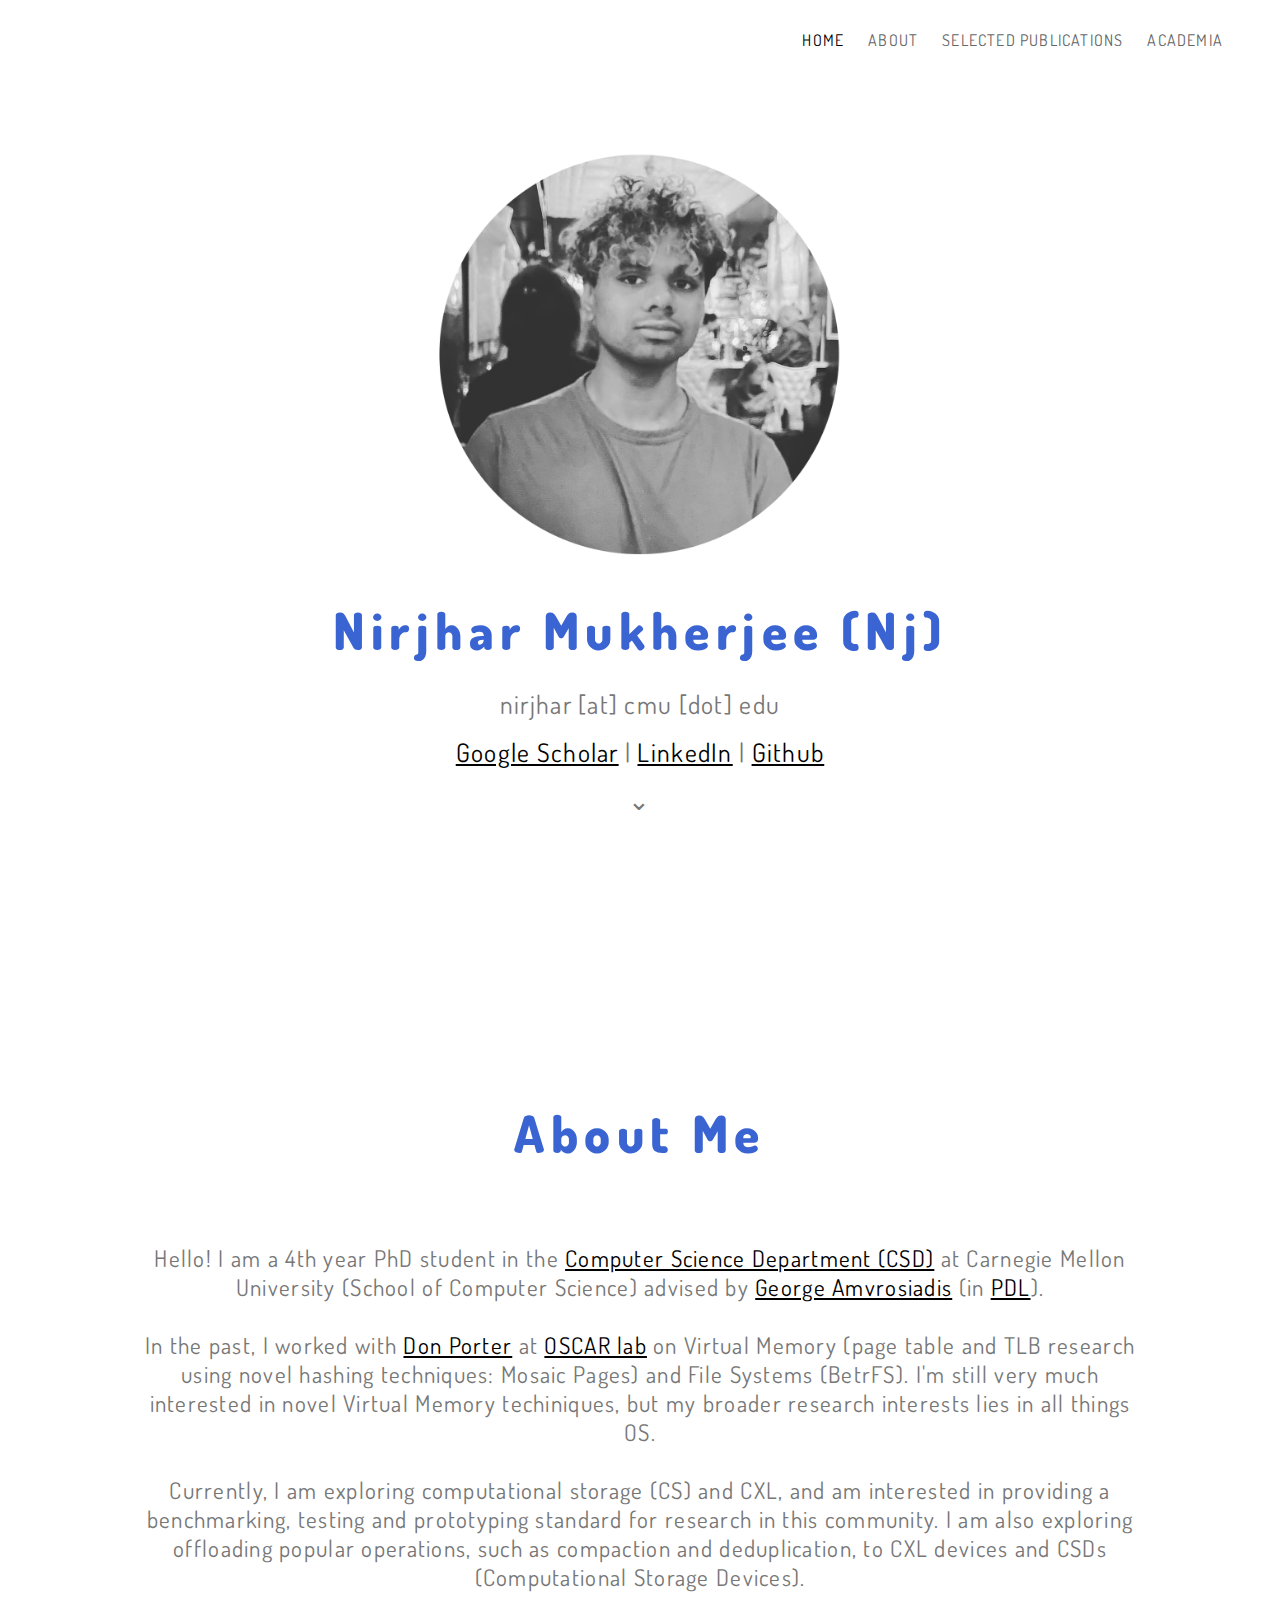
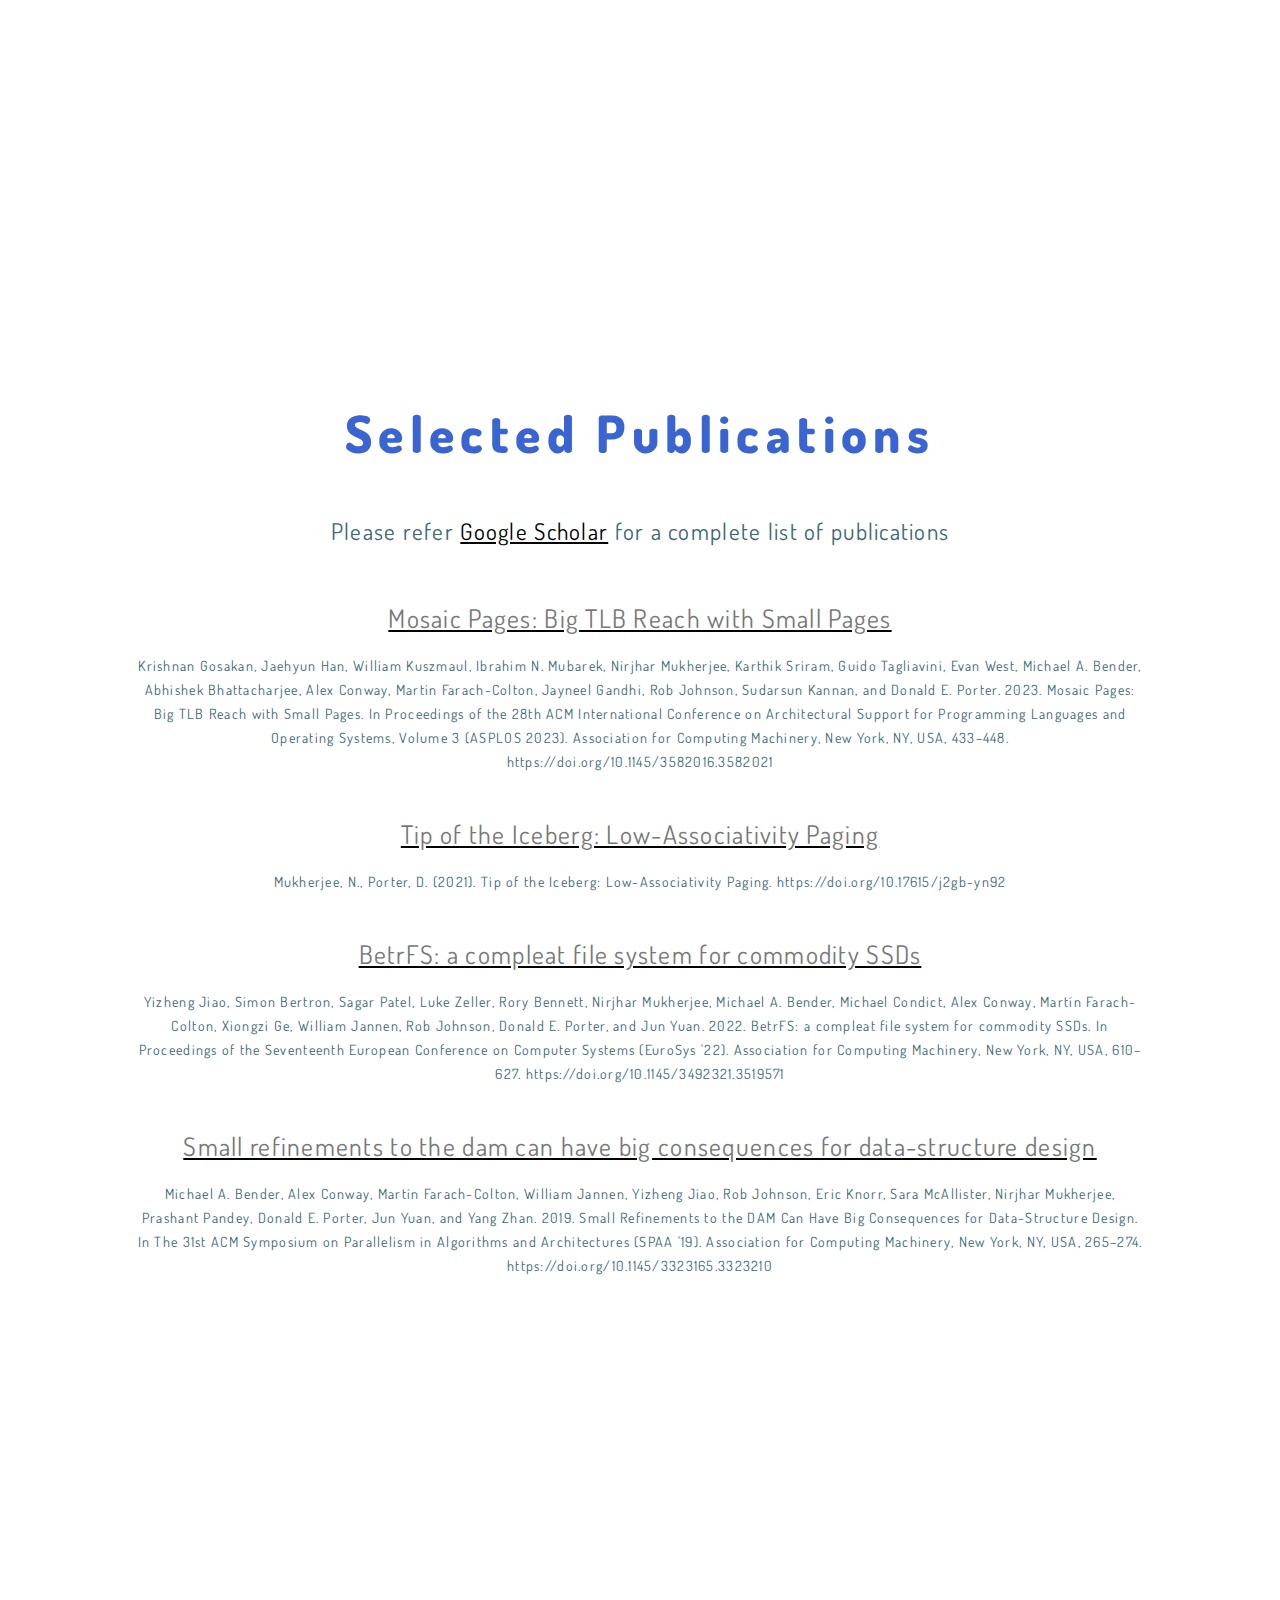
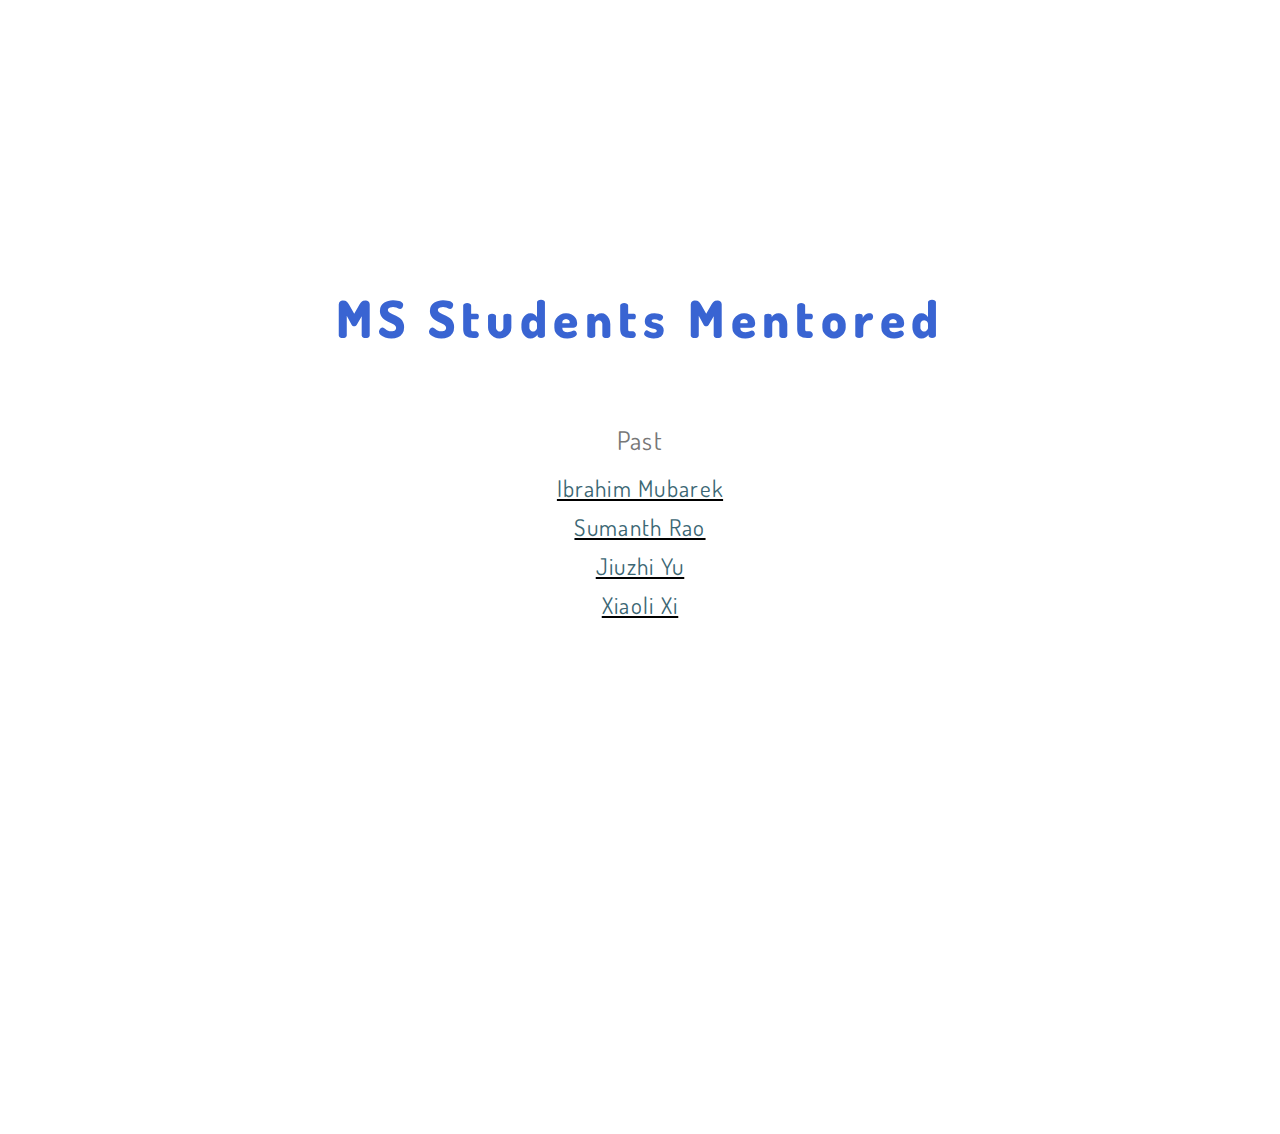
<file: index.html>
<!doctype html>
<html class="no-js" lang="en">
    <head>
        <meta charset="utf-8" />
        <meta name="description" content="" />
        <meta name="viewport" content="width=device-width, initial-scale=1" />
        <title>Nj (Nirjhar Mukherjee)</title>

        <!-- favicon.ico in the root directory -->
        <link
            rel="icon"
            href="resources/images/logo/logo-left-menu-black.png"
        />

        <!-- vendor css -->
        <link rel="stylesheet" href="resources/css/vendor.css" />
        <!-- main css -->
        <link rel="stylesheet" href="resources/css/main.css" />
        <link rel="stylesheet" href="resources/css/home-style.css" />
    </head>

    <body class="classic-menu home-gallery">
        <!-- Static navbar -->
        <nav class="navbar">
            <!-- navbar-default -->
            <div class="">
                <!-- container-fluid -->
                <div class="navbar-header">
                    <button
                        type="button"
                        class="navbar-toggle collapsed"
                        data-toggle="collapse"
                        data-target="#navbar"
                        aria-expanded="false"
                        aria-controls="navbar"
                    >
                        <span class="sr-only">Toggle navigation</span>
                        <span class="icon-bar"></span>
                        <span class="icon-bar"></span>
                        <span class="icon-bar"></span>
                    </button>
                    <!-- <p class="logo"><a class="navbar-brand open-home" href="#">Project name</a></p> -->
                </div>
                <div id="navbar" class="navbar-collapse collapse">
                    <ul class="nav navbar-nav navbar-right">
                        <li class="active"><a href="#home">Home</a></li>
                        <li><a href="#about">About</a></li>
                        <li>
                            <a href="#publications">Selected Publications</a>
                        </li>
                        <li><a href="#academia">Academia</a></li>
                    </ul>
                    <!--
          <ul class="social-links">
              <li><a href="#"><i class="fa fa-facebook"></i></a></li>
              <li><a href="#"><i class="fa fa-twitter"></i></a></li>
              <li><a href="#"><i class="fa fa-instagram"></i></a></li>
              <li><a href="#"><i class="fa fa-dribbble"></i></a></li>
              <li><a href="#"><i class="fa fa-linkedin"></i></a></li>
          </ul>
        -->
                </div>
                <!--/.nav-collapse -->
            </div>
            <!--/.container-fluid -->
        </nav>

        <div class="container" id="home" style="scroll-snap-align: start">
            <div class="image">
                <img src="resources/images/me2.png" class="center" />
            </div>
            <h1>Nirjhar Mukherjee (Nj)</h1>
            <h2>nirjhar [at] cmu [dot] edu</h2>
            <br />
            <h2>
                <a
                    href="https://scholar.google.com/citations?user=Gu8IDhQAAAAJ&hl=en"
                    >Google Scholar</a
                >
                |
                <a href="https://www.linkedin.com/in/nirjharmukherjee/"
                    >LinkedIn</a
                >
                | <a href="https://github.com/nirjharm">Github</a>
            </h2>
            <br />
            <h2>⌄</h2>
            <br /><br />
        </div>
        <div class="container">
            <div
                id="about"
                style="
                    height: 100vh;
                    padding-top: 15vh;
                    scroll-snap-align: start;
                "
            >
                <h1>About Me</h1>
                <br /><br />
                <h3 style="line-height: normal; color: rgb(119, 119, 119)">
                    Hello! I am a 4th year PhD student in the
                    <a href="https://csd.cmu.edu/"
                        >Computer Science Department (CSD)</a
                    >
                    at Carnegie Mellon University (School of Computer Science)
                    advised by
                    <a href="http://users.ece.cmu.edu/~gamvrosi/"
                        >George Amvrosiadis</a
                    >
                    (in <a href="https://www.pdl.cmu.edu/index.shtml">PDL</a>).
                    <br /><br />

                    In the past, I worked with
                    <a href="https://www.cs.unc.edu/~porter/">Don Porter</a> at
                    <a href="https://oscarlab.github.io/">OSCAR lab</a> on
                    Virtual Memory (page table and TLB research using novel
                    hashing techniques: <i>Mosaic Pages</i>) and File Systems
                    (BetrFS). I'm still very much interested in novel Virtual
                    Memory techiniques, but my broader research interests lies
                    in all things OS.<br /><br />

                    Currently, I am exploring computational storage
                    (CS) and CXL, and am interested in providing a benchmarking, testing
                    and prototyping standard for research in this community. I am also
                    exploring offloading popular operations, such
                    as compaction and deduplication, to CXL devices and CSDs (Computational Storage
                    Devices).
                </h3>
            </div>
            <div
                id="publications"
                style="
                    height: 165vh;
                    padding-top: 15vh;
                    scroll-snap-align: start;
                "
            >
                <h1>Selected Publications</h1>
                <br />
                <h3>
                    Please refer
                    <a
                        href="https://scholar.google.com/citations?user=Gu8IDhQAAAAJ&hl=en"
                        >Google Scholar</a
                    >
                    for a complete list of publications
                </h3>
                <br /><br />
                <a
                    href="https://scholar.google.com/citations?view_op=view_citation&hl=en&user=Gu8IDhQAAAAJ&sortby=pubdate&citation_for_view=Gu8IDhQAAAAJ:W7OEmFMy1HYC"
                >
                    <h2>Mosaic Pages: Big TLB Reach with Small Pages</h2>
                    <br />
                </a>
                <h4>
                    Krishnan Gosakan, Jaehyun Han, William Kuszmaul, Ibrahim N.
                    Mubarek, Nirjhar Mukherjee, Karthik Sriram, Guido
                    Tagliavini, Evan West, Michael A. Bender, Abhishek
                    Bhattacharjee, Alex Conway, Martin Farach-Colton, Jayneel
                    Gandhi, Rob Johnson, Sudarsun Kannan, and Donald E. Porter.
                    2023. Mosaic Pages: Big TLB Reach with Small Pages. In
                    Proceedings of the 28th ACM International Conference on
                    Architectural Support for Programming Languages and
                    Operating Systems, Volume 3 (ASPLOS 2023). Association for
                    Computing Machinery, New York, NY, USA, 433–448.
                    https://doi.org/10.1145/3582016.3582021
                </h4>
                <br /><br />
                <a
                    href="https://scholar.google.com/citations?view_op=view_citation&hl=en&user=Gu8IDhQAAAAJ&sortby=pubdate&citation_for_view=Gu8IDhQAAAAJ:zYLM7Y9cAGgC"
                >
                    <h2>Tip of the Iceberg: Low-Associativity Paging</h2>
                    <br />
                </a>
                <h4>
                    Mukherjee, N., Porter, D. (2021). Tip of the Iceberg:
                    Low-Associativity Paging. https://doi.org/10.17615/j2gb-yn92
                </h4>
                <br /><br />
                <a
                    href="https://scholar.google.com/citations?view_op=view_citation&hl=en&user=Gu8IDhQAAAAJ&sortby=pubdate&citation_for_view=Gu8IDhQAAAAJ:Y0pCki6q_DkC"
                >
                    <h2>BetrFS: a compleat file system for commodity SSDs</h2>
                    <br />
                </a>
                <h4>
                    Yizheng Jiao, Simon Bertron, Sagar Patel, Luke Zeller, Rory
                    Bennett, Nirjhar Mukherjee, Michael A. Bender, Michael
                    Condict, Alex Conway, Martín Farach-Colton, Xiongzi Ge,
                    William Jannen, Rob Johnson, Donald E. Porter, and Jun Yuan.
                    2022. BetrFS: a compleat file system for commodity SSDs. In
                    Proceedings of the Seventeenth European Conference on
                    Computer Systems (EuroSys '22). Association for Computing
                    Machinery, New York, NY, USA, 610–627.
                    https://doi.org/10.1145/3492321.3519571
                </h4>
                <br /><br />
                <a
                    href="https://scholar.google.com/citations?view_op=view_citation&hl=en&user=Gu8IDhQAAAAJ&sortby=pubdate&citation_for_view=Gu8IDhQAAAAJ:u5HHmVD_uO8C"
                >
                    <h2>
                        Small refinements to the dam can have big consequences
                        for data-structure design
                    </h2>
                    <br />
                </a>
                <h4>
                    Michael A. Bender, Alex Conway, Martín Farach-Colton,
                    William Jannen, Yizheng Jiao, Rob Johnson, Eric Knorr, Sara
                    McAllister, Nirjhar Mukherjee, Prashant Pandey, Donald E.
                    Porter, Jun Yuan, and Yang Zhan. 2019. Small Refinements to
                    the DAM Can Have Big Consequences for Data-Structure Design.
                    In The 31st ACM Symposium on Parallelism in Algorithms and
                    Architectures (SPAA '19). Association for Computing
                    Machinery, New York, NY, USA, 265–274.
                    https://doi.org/10.1145/3323165.3323210
                </h4>
                <br /><br />
            </div>
            <div
                id="academia"
                style="
                    height: 100vh;
                    padding-top: 15vh;
                    scroll-snap-align: start;
                "
            >
                <h1>MS Students Mentored</h1>
                <br /><br />
                <!--<h2>Current Hoomans</h2>
      <br>
      <a href="">
        <h3>title</h3>
      </a>
      <br> -->
                <h2>Past</h2>
                <br />
                <a
                    href="https://www.linkedin.com/in/ibrahim-mubarek-87a88523b/"
                >
                    <h3>Ibrahim Mubarek</h3>
                </a>
                <a href="https://www.linkedin.com/in/sumanthraos/">
                    <h3>Sumanth Rao</h3>
                </a>
                <a href="https://www.linkedin.com/in/jiuzhi-yu/">
                    <h3>Jiuzhi Yu</h3>
                </a>
                <a href="https://www.linkedin.com/in/xiaoli-xi-201b3a193/">
                    <h3>Xiaoli Xi</h3>
                </a>

                <br />
            </div>
        </div>

        <!-- jQuery -->
        <script src="../resources/js/vendor/jquery.3.1.1.min.js"></script>

        <!-- Modernizr -->
        <script src="../resources/js/vendor/modernizr.js"></script>

        <!-- RS5.3.0.2 Core JS Files -->
        <script src="../resources/revolution/js/jquery.themepunch.tools.min.js?rev=5.0"></script>
        <script src="../resources/revolution/js/jquery.themepunch.revolution.min.js?rev=5.0"></script>
        <!-- RS5.3.0.2 Extensions Files -->
        <script src="../resources/revolution/js/extensions/revolution.extensions.all.js"></script>

        <!-- Vendor js -->
        <script src="../resources/js/vendor/vendor.js"></script>

        <!-- Main js -->
        <script src="../resources/js/custom.js"></script>
    </body>
</html>
</file>
<file: resources/css/main.css>
/*-----------------------------------------------------------------
[Legal Notice]
Copyright (c) LifeInSYS
Website Template by LifeInSYS
http://lifeinsys.com
-------------------------------------------------------------------*/

/*------------------------------------------------------------------
[Table of contents]
01. Helpers & Plugins
02. Reset & core
03. Grid system
04. Header
05. Footer
06. Navigation
07. Components
07.01 Loader
07.02 Main Slider
07.03 Layer page
07.04 Albums carousel
07.05 Contact
07.06 Social links
07.07 Gallery grid
07.08 Overlay menu full
07.09 Post share
07.10 Player video
07.11 Slider text
07.12 Newsletter form
07.13 Contdown
07.14 Image author
07.15 About
08. Pages
09. Variations
10. Demos
-------------------------------------------------------------------*/

/*--------- Helpers & Plugins --------- */
@import 'https://fonts.googleapis.com/css?family=Dosis:200,400,500|Raleway';

@media (max-width: 570px) {
    .hidden-xs-down {
        display: none;
    }
}

.text-center {
    text-align: center;
}

.text-right {
    text-align: right;
}

/* Provides vertical center */
.vcenter {
    width: 100%;
    position: absolute;
    top: 50%;
    transform: translateY(-50%);
    -webkit-transform: translateY(-50%);
}

/* Provides center alignment */
.text-center {
    text-align: center;
}

/* Fix scrolling */
.is-scroll-disabled {
    overflow: hidden;
}

.invertcolor {
    background-color: #000000;
}

.invertcolor,
.invertcolor a {
    color: #ffffff;
}

.color-bg-alternative {
    background-color: #FFF199;
}

.col2 {
    -webkit-column-count: 2;
    /* Chrome, Safari, Opera */
    -moz-column-count: 2;
    /* Firefox */
    column-count: 2;
    text-align: left;
}

.fa.invert {
    color: #ffffff;
}

.uranus .tp-bullet.selected,
.uranus .tp-bullet:hover,
.uranus .tp-bullet-inner,
.uranus .tp-bullet {
    border-radius: 0;
}

/*--------- Reset & core ----------*/
html,
body,
div,
span,
applet,
object,
iframe,
h1,
h2,
h3,
h4,
h5,
h6,
p,
blockquote,
pre,
a,
abbr,
acronym,
address,
big,
cite,
code,
del,
dfn,
em,
img,
ins,
kbd,
q,
s,
samp,
small,
strike,
strong,
sub,
sup,
tt,
var,
b,
u,
i,
center,
dl,
dt,
dd,
ol,
ul,
li,
fieldset,
form,
label,
legend,
table,
caption,
tbody,
tfoot,
thead,
tr,
th,
td,
article,
aside,
canvas,
details,
embed,
figure,
figcaption,
footer,
header,
hgroup,
menu,
nav,
output,
ruby,
section,
summary,
time,
mark,
audio,
video {
    margin: 0;
    padding: 0;
    border: 0;
    font-size: 100%;
    font: inherit;
    vertical-align: baseline;
    outline: none;
}

article,
aside,
details,
figcaption,
figure,
footer,
header,
hgroup,
menu,
nav,
section {
    display: block;
}

body {
    line-height: 1;
}

ol,
ul {
    list-style: none;
}

blockquote,
q {
    quotes: none;
}

blockquote:before,
blockquote:after {
    content: '';
    content: none;
}

q:before,
q:after {
    content: '';
    content: none;
}

table {
    border-collapse: collapse;
    border-spacing: 0;
}

.navbar {
    border: none;
    background: #ffffff;
    border-radius: 0;
    margin: 0;
}

.subtitle {
    font-size: 19px;
    color: #999;
}

p.small {
    color: #999;
    font-size: 13px;
    line-height: 19px;
}

@media (min-width: 768px) {
    p.small {
        margin: 0 100px 12px;
    }
}

@media (min-width: 1600px) {
    p.small {
        margin: 0 200px 25px;
        font-size: 18px;
        line-height: 23px;
    }
}

h3.small {
    font-size: 36px;
}

h3.arrow-about {
    margin-top: 50px;
}

@media (min-width: 1600px) {
    h3.arrow-about {
        margin-top: 120px;
        margin-bottom: 80px;
        position: relative;
    }

    h3.arrow-about:before {
        content: "";
        width: 7px;
        height: 35px;
        position: absolute;
        left: 50%;
        margin-left: -4px;
        top: -75px;
    }
}

@media (min-width: 2200px) {
    h3.arrow-about {
        margin-top: 190px;
    }
}

input,
button,
select,
textarea {
    font-family: inherit;
    font-size: inherit;
    line-height: inherit;
}

html {
    font-family: 'Dosis', sans-serif;
    font-size: 18px;
    line-height: 24px;
}

body {
    font-family: 'Dosis', sans-serif;
    font-size: 18px;
    line-height: 24px;
    background-color: #ffffff;
}

body.dark {
    background-color: rgb(11, 49, 62);
}

body {
    scrollbar-face-color: #ffffff;
    scrollbar-track-color: #000000;
}

input:focus,
button:focus {
    outline: none;
}

img {
    max-width: 100%;
    height: auto;
}

button {
    cursor: pointer;
    border: none;
    background-color: transparent;
}

strong {
    font-weight: 700;
}

input,
textarea {
    background-color: transparent;
    border: none;
    border-bottom: 1px solid rgba(0, 0, 0, 0.2);
    font-size: 15px;
    width: 100%;
    height: 45px;
    outline: none;
}

textarea {
    height: 75px;
}

.button,
input[type=submit] {
    border: 1px solid #000000;
    border-radius: 0;
    text-transform: uppercase;
    letter-spacing: 3px;
    height: 40px;
    width: auto;
    padding: 0 50px;
    float: left;
    margin-top: 40px;
    margin-bottom: 20px;
    -webkit-transition: all 0.25s cubic-bezier(0.77, 0, 0.175, 1);
    transition: all 0.25s cubic-bezier(0.77, 0, 0.175, 1);
    text-decoration: none;
    font-size: 14px;
}

.button:hover,
input[type=submit]:hover {
    background-color: #000000;
    color: #ffffff;
}

@media (min-width: 1600px) {

    .button,
    input[type=submit] {
        margin-left: 15px;
    }
}

a.button {
    padding-top: 7px;
    margin: 0;
}

p {
    font-family: 'Raleway', sans-serif;
    letter-spacing: 0.5px;
    font-weight: 400;
    color: #303030;
}

.dark p {
    color: #999;
}

p i {
    font-style: italic;
}

p b,
p strong {
    font-weight: 700;
}

h3 {
    font-size: 40px;
    font-weight: 100;
    margin-bottom: 15px;
    text-align: center;
}

a,
a:hover,
a:focus {
    color: #000000;
    text-decoration: underline;
}

/*--------------- Grid system ----------------*/
/* Bootstrap No-Gutter Grid */
.row-no-gutter {
    margin-right: 0;
    margin-left: 0;
}

.row-no-gutter [class^="col-"],
.row-no-gutter [class*=" col-"] {
    padding-right: 0;
    padding-left: 0;
}

.container-full {
    padding-left: 0px;
    padding-right: 0px;
    width: 100%;
}

.section {
    overflow: auto;
    position: relative;
    height: 100%;
}

.container-fluid,
.container {

    height: 100%;
}

@media (min-width: 768px) {

    .container-fluid,
    .container {
        width: 80%;
    }
}

@media (min-width: 1200px) {

    .container-fluid,
    .container {
        width: 80%;
    }
}

.container-fluid.container-full,
.container.container-full {
    width: 100%;
}

@media (min-width: 768px) {

    .container-fluid.container-full,
    .container.container-full {
        padding-left: 55px;

    }
}

@media (min-width: 1600px) {

    .container-fluid.container-full,
    .container.container-full {
        padding-left: 85px;
    }
}

.classic-menu .container-fluid.container-full,
.classic-menu .container.container-full {
    padding-left: 0;
}

.row,
div[class*="col-"],
.content-section {
    height: 100%;
}

.content-section {
    position: relative;
}

.container .form-container {
    padding: 0 50px;
}

@media (min-width: 1600px) {
    .container {
        width: 1500px;
    }

    .container .form-container {
        padding: 0 80px;
    }
}

@media (min-width: 1700px) {
    .container {
        width: 1700px;
    }

    .container .form-container {
        padding: 100px 120px 0;
    }
}

/*------------ Header ----------*/
header {
    position: absolute;
    z-index: 1;
    top: 25px;
    left: 30px;
    display: none;
}

@media (min-width: 768px) {
    header {
        display: block;
    }
}

.left-menu header {
    left: 100px;
}

@media (min-width: 1600px) {
    .left-menu header {
        top: 50px;
        left: 150px;
    }
}

@media (min-width: 768px) {
    .home-gallery header {
        left: calc(15px + 55px);
    }
}

@media (min-width: 1600px) {
    .home-gallery header {
        left: calc(15px + 85px);
    }
}

.logo-left-menu {
    display: block;
    border: 0;
    text-indent: -999em;
    overflow: hidden;
    text-align: center;
    margin: 0 auto;
    direction: ltr;
    width: 100%;
    height: 70px;
    margin-top: 15px;
    background-color: transparent;
    background-repeat: no-repeat;
    background-position: center center;
    background-image: url(../images/logo/logo-left-menu-black.png);
    background-size: contain;
}

.dark .logo-left-menu {
    /*background-image: url(../images/logo/logo-left-menu-white.png);*/
}

.logo a {
    display: block;
    border: 0;
    text-indent: -999em;
    overflow: hidden;
    text-align: left;
    direction: ltr;
    width: 120px;
    height: 41px;
    background-color: transparent;
    background-repeat: no-repeat;
    background-position: center center;
    background-image: url("../images/logo/logo-white.png");
    background-size: contain;
    cursor: default;
}

@media (min-width: 1600px) {
    .logo a {
        width: 184px;
        height: 66px;
    }
}

.home-gallery .logo a,
.classic-menu .logo a {
    background-image: url('../images/logo/logo-black.png');
}

.logo {
    display: none;
}

@media (max-width: 1366px) {
    .logo-left-menu {
        height: 40px;
    }
}

@media (max-width: 767px) {
    .logo {
        display: block;
    }

    .logo-left-menu {
        display: none;
    }

}

/*------------ Footer --------------*/
/*----------- Navigation -----------*/
.left-menu .navbar {
    position: absolute;
    width: 100%;
    z-index: 2;
}

.left-menu .navbar .navbar-toggle .icon-bar {
    background-color: #000000;
}

.left-menu .navbar .navbar-brand {
    display: block;
    border: 0;
    text-indent: -999em;
    overflow: hidden;
    text-align: left;
    direction: ltr;
    width: 100px;
    height: 36px;
    background-color: transparent;
    background-repeat: no-repeat;
    background-position: center center;
    background-image: url("../images/logo/logo-black.png");
    background-size: contain;
    position: absolute;
    top: 6px;
    left: 6px;
}

#navbar .social-links {
    display: none !important;
}

@media (max-width: 1440px) {
    .logo-left-menu {
        width: 80%;
    }

    .left-menu .navbar .social-links {
        right: 5px !important;
    }
}

@media (max-width: 1366px) {
    .logo-left-menu {
        width: 100%;
    }
}

@media (max-width: 767px) {
    #navbar .social-links {
        display: block !important;
    }

    .navbar-header .social-links {
        display: none;
    }

    .navbar-nav {
        border-bottom: 1px solid rgba(128, 128, 128, 0.25);
        padding-bottom: 5px;
    }

    .social-links {
        margin: 10px 0;
    }
}

@media (min-width: 767px) {

    .left-menu .navbar {
        position: fixed;
        width: 55px;
        height: 100%;
        background: #ffffff;
    }

    .left-menu .navbar .navbar-header {
        position: fixed;
        background-color: #ffffff;
        -webkit-transition: background-color 0.5s;
        transition: background-color 0.5s;
        border-right: 1px solid rgba(128, 128, 128, 0.25);
        top: 0;
        left: 0;
        height: 100%;
        width: 55px;
        z-index: 2000;
        cursor: pointer;
    }

    .left-menu .navbar .navbar-header .navbar-brand {
        position: absolute;
        top: 0;
        left: 90px;
        width: 385px;
        display: none;
    }

    .left-menu .navbar .navbar-toggle {
        display: block;
        padding: 9px 15px;
        margin: 0 auto;
        width: 100%;
        position: absolute;
        top: 50%;
        transform: translateY(-50%);
        -webkit-transform: translateY(-50%);
    }

    .left-menu .navbar .navbar-toggle .icon-bar {
        -webkit-transition: background-color 0.5s;
        transition: background-color 0.5s;
        background-color: #000000;
        margin-left: auto;
        margin-right: auto;
    }

    .left-menu .navbar #navbar {
        position: fixed;
        top: 0;
        left: 0;
        width: 480px;
        background: #fff;
        height: 100% !important;
        padding-left: 100px;
        overflow: hidden;
        -webkit-transition: all 0.5s;
        transition: all 0.5s;
        -webkit-transform: matrix(1, 0, 0, 1, -480, 0);
        transform: matrix(1, 0, 0, 1, -480, 0);
        z-index: 1;
    }

    .dark.left-menu .navbar #navbar {
        background: rgb(0, 0, 0);
    }

    .left-menu .navbar #navbar .navbar-nav {
        float: none !important;
        width: 100%;
        position: absolute;
        top: 50%;
        transform: translateY(-50%);
        -webkit-transform: translateY(-50%);
        width: calc(100% - 100px);
    }

    .left-menu .navbar #navbar .navbar-nav>li {
        float: none;
    }

    .left-menu .navbar #navbar .navbar-nav>li a {
        opacity: 0;
        -webkit-transform: translateY(-10px);
        transform: translateY(-10px);
        text-decoration: none;
    }

    .left-menu .navbar #navbar .navbar-nav,
    .left-menu .navbar #navbar .navbar-nav a {
        color: #1b1b1b;
        font-size: 40px;
        font-weight: 400;
        text-transform: uppercase;
        line-height: 60px;
    }

    .dark.left-menu .navbar #navbar .navbar-nav,
    .dark.left-menu .navbar #navbar .navbar-nav a {
        color: #fff;
    }

    .left-menu .navbar #navbar .navbar-nav:hover,
    .left-menu .navbar #navbar .navbar-nav a:hover,
    .left-menu .navbar #navbar .navbar-nav:focus,
    .left-menu .navbar #navbar .navbar-nav a:focus {
        background-color: transparent;
        color: rgba(27, 27, 27, 0.3)
    }

    .dark.left-menu .navbar #navbar .navbar-nav:hover,
    .dark.left-menu .navbar #navbar .navbar-nav a:hover,
    .dark.left-menu .navbar #navbar .navbar-nav:focus,
    .dark.left-menu .navbar #navbar .navbar-nav a:focus {
        background-color: transparent;
        color: rgba(255, 255, 255, 0.5);
    }

    .left-menu .navbar #navbar .close-nav {
        position: absolute;
        top: 20px;
        right: 34px;
        width: 20px;
        height: 20px;
        background-image: url('../images/cross-menu.png');
        background-position: center;
        background-repeat: no-repeat;
        cursor: pointer;
        -webkit-transition: all 0.2s;
        transition: all 0.2s;
    }

    .left-menu .navbar #navbar .close-nav:hover {
        -webkit-transform: rotate(90deg);
        transform: rotate(90deg);
    }

    .left-menu .navbar .social-links {
        margin: 0;
        position: absolute;
        right: 28px;
        -webkit-transition: all 0.5s;
        transition: all 0.5s;
        bottom: 30px;
    }

    .left-menu .navbar .social-links li a {
        -webkit-transition: color 0.2s;
        transition: color 0.2s;
        color: #2b2b2b;
    }

    .dark.left-menu .navbar .social-links li a {
        color: #fff !important;
    }

    .left-menu .navbar.active .social-links li a {
        -webkit-transition: color 0.2s;
        transition: color 0.2s;
    }

    .left-menu .navbar .social-links li a:hover,
    .dark .left-menu .navbar .social-links li a:hover {
        opacity: 0.5;
    }



    .left-menu .navbar:after {
        content: "";
        position: fixed;
        width: 100%;
        height: 100%;
        top: 0;
        -webkit-transition: all 0.5s;
        transition: all 0.5s;
        -webkit-transform: matrix(1, 0, 0, 1, -2800, 0);
        transform: matrix(1, 0, 0, 1, -2800, 0);
    }

    .dark .left-menu .navbar.active .navbar-header {
        background-color: #000000;
    }

    .dark .left-menu .navbar.active .navbar-toggle .icon-bar {
        background-color: #ffffff;
    }

    .left-menu .navbar.active:after {
        -webkit-transform: matrix(1, 0, 0, 1, 0, 0);
        transform: matrix(1, 0, 0, 1, 0, 0);
    }

    .left-menu .navbar.active #navbar {
        -webkit-transform: matrix(1, 0, 0, 1, 0, 0);
        transform: matrix(1, 0, 0, 1, 0, 0);
    }

    .left-menu .navbar.active #navbar .social-links {
        -webkit-transition-delay: 1s;
        transition-delay: 1s;
        opacity: 1;
    }

    .left-menu .navbar.active #navbar .navbar-nav>li a {
        -webkit-transform: translateY(0);
        transform: translateY(0);
        opacity: 1;
        text-decoration: none;
    }

    .left-menu .navbar.active #navbar .navbar-nav>li:nth-child(1) a {
        -webkit-transition: opacity 0.3s ease 0.3s, color 0.3s ease 0s, -webkit-transform 0.3s ease 0.3s, -webkit-transform 0.3s ease 0.3s;
        transition: opacity 0.3s ease 0.3s, color 0.3s ease 0s, -webkit-transform 0.3s ease 0.3s, -webkit-transform 0.3s ease 0.3s;
        transition: opacity 0.3s ease 0.3s, color 0.3s ease 0s, transform 0.3s ease 0.3s, transform 0.3s ease 0.3s;
        transition: opacity 0.3s ease 0.3s, color 0.3s ease 0s, transform 0.3s ease 0.3s, transform 0.3s ease 0.3s, -webkit-transform 0.3s ease 0.3s, -webkit-transform 0.3s ease 0.3s;
    }

    .left-menu .navbar.active #navbar .navbar-nav>li:nth-child(2) a {
        -webkit-transition: opacity 0.3s ease 0.4s, color 0.3s ease 0s, -webkit-transform 0.3s ease 0.4s, -webkit-transform 0.3s ease 0.4s;
        transition: opacity 0.3s ease 0.4s, color 0.3s ease 0s, -webkit-transform 0.3s ease 0.4s, -webkit-transform 0.3s ease 0.4s;
        transition: opacity 0.3s ease 0.4s, color 0.3s ease 0s, transform 0.3s ease 0.4s, transform 0.3s ease 0.4s;
        transition: opacity 0.3s ease 0.4s, color 0.3s ease 0s, transform 0.3s ease 0.4s, transform 0.3s ease 0.4s, -webkit-transform 0.3s ease 0.4s, -webkit-transform 0.3s ease 0.4s;
    }

    .left-menu .navbar.active #navbar .navbar-nav>li:nth-child(3) a {
        -webkit-transition: opacity 0.3s ease 0.5s, color 0.3s ease 0s, -webkit-transform 0.3s ease 0.5s, -webkit-transform 0.3s ease 0.5s;
        transition: opacity 0.3s ease 0.5s, color 0.3s ease 0s, -webkit-transform 0.3s ease 0.5s, -webkit-transform 0.3s ease 0.5s;
        transition: opacity 0.3s ease 0.5s, color 0.3s ease 0s, transform 0.3s ease 0.5s, transform 0.3s ease 0.5s;
        transition: opacity 0.3s ease 0.5s, color 0.3s ease 0s, transform 0.3s ease 0.5s, transform 0.3s ease 0.5s, -webkit-transform 0.3s ease 0.5s, -webkit-transform 0.3s ease 0.5s;
    }

    .left-menu .navbar.active #navbar .navbar-nav>li:nth-child(4) a {
        -webkit-transition: opacity 0.3s ease 0.6s, color 0.3s ease 0s, -webkit-transform 0.3s ease 0.6s, -webkit-transform 0.3s ease 0.6s;
        transition: opacity 0.3s ease 0.6s, color 0.3s ease 0s, -webkit-transform 0.3s ease 0.6s, -webkit-transform 0.3s ease 0.6s;
        transition: opacity 0.3s ease 0.6s, color 0.3s ease 0s, transform 0.3s ease 0.6s, transform 0.3s ease 0.6s;
        transition: opacity 0.3s ease 0.6s, color 0.3s ease 0s, transform 0.3s ease 0.6s, transform 0.3s ease 0.6s, -webkit-transform 0.3s ease 0.6s, -webkit-transform 0.3s ease 0.6s;
    }

    .left-menu .navbar.active #navbar .navbar-nav>li:nth-child(5) a {
        -webkit-transition: opacity 0.3s ease 0.7s, color 0.3s ease 0s, -webkit-transform 0.3s ease 0.7s, -webkit-transform 0.3s ease 0.7s;
        transition: opacity 0.3s ease 0.7s, color 0.3s ease 0s, -webkit-transform 0.3s ease 0.7s, -webkit-transform 0.3s ease 0.7s;
        transition: opacity 0.3s ease 0.7s, color 0.3s ease 0s, transform 0.3s ease 0.7s, transform 0.3s ease 0.7s;
        transition: opacity 0.3s ease 0.7s, color 0.3s ease 0s, transform 0.3s ease 0.7s, transform 0.3s ease 0.7s, -webkit-transform 0.3s ease 0.7s, -webkit-transform 0.3s ease 0.7s;
    }

    .left-menu .navbar.active #navbar .navbar-nav>li:nth-child(6) a {
        -webkit-transition: opacity 0.3s ease 0.8s, color 0.3s ease 0s, -webkit-transform 0.3s ease 0.8s, -webkit-transform 0.3s ease 0.8s;
        transition: opacity 0.3s ease 0.8s, color 0.3s ease 0s, -webkit-transform 0.3s ease 0.8s, -webkit-transform 0.3s ease 0.8s;
        transition: opacity 0.3s ease 0.8s, color 0.3s ease 0s, transform 0.3s ease 0.8s, transform 0.3s ease 0.8s;
        transition: opacity 0.3s ease 0.8s, color 0.3s ease 0s, transform 0.3s ease 0.8s, transform 0.3s ease 0.8s, -webkit-transform 0.3s ease 0.8s, -webkit-transform 0.3s ease 0.8s;
    }

    .left-menu .navbar.active #navbar .navbar-nav>li:nth-child(7) a {
        -webkit-transition: opacity 0.3s ease 0.9s, color 0.3s ease 0s, -webkit-transform 0.3s ease 0.9s, -webkit-transform 0.3s ease 0.9s;
        transition: opacity 0.3s ease 0.9s, color 0.3s ease 0s, -webkit-transform 0.3s ease 0.9s, -webkit-transform 0.3s ease 0.9s;
        transition: opacity 0.3s ease 0.9s, color 0.3s ease 0s, transform 0.3s ease 0.9s, transform 0.3s ease 0.9s;
        transition: opacity 0.3s ease 0.9s, color 0.3s ease 0s, transform 0.3s ease 0.9s, transform 0.3s ease 0.9s, -webkit-transform 0.3s ease 0.9s, -webkit-transform 0.3s ease 0.9s;
    }

    .left-menu .navbar.active #navbar .navbar-nav>li:nth-child(8) a {
        -webkit-transition: opacity 0.3s ease 1s, color 0.3s ease 0s, -webkit-transform 0.3s ease 1s, -webkit-transform 0.3s ease 1s;
        transition: opacity 0.3s ease 1s, color 0.3s ease 0s, -webkit-transform 0.3s ease 1s, -webkit-transform 0.3s ease 1s;
        transition: opacity 0.3s ease 1s, color 0.3s ease 0s, transform 0.3s ease 1s, transform 0.3s ease 1s;
        transition: opacity 0.3s ease 1s, color 0.3s ease 0s, transform 0.3s ease 1s, transform 0.3s ease 1s, -webkit-transform 0.3s ease 1s, -webkit-transform 0.3s ease 1s;
    }

    .left-menu .navbar.active #navbar .navbar-nav>li:nth-child(9) a {
        -webkit-transition: opacity 0.3s ease 1.1s, color 0.3s ease 0s, -webkit-transform 0.3s ease 1.1s, -webkit-transform 0.3s ease 1.1s;
        transition: opacity 0.3s ease 1.1s, color 0.3s ease 0s, -webkit-transform 0.3s ease 1.1s, -webkit-transform 0.3s ease 1.1s;
        transition: opacity 0.3s ease 1.1s, color 0.3s ease 0s, transform 0.3s ease 1.1s, transform 0.3s ease 1.1s;
        transition: opacity 0.3s ease 1.1s, color 0.3s ease 0s, transform 0.3s ease 1.1s, transform 0.3s ease 1.1s, -webkit-transform 0.3s ease 1.1s, -webkit-transform 0.3s ease 1.1s;
    }

    .left-menu .navbar.active #navbar .navbar-nav>li:nth-child(10) a {
        -webkit-transition: opacity 0.3s ease 1.2s, color 0.3s ease 0s, -webkit-transform 0.3s ease 1.2s, -webkit-transform 0.3s ease 1.2s;
        transition: opacity 0.3s ease 1.2s, color 0.3s ease 0s, -webkit-transform 0.3s ease 1.2s, -webkit-transform 0.3s ease 1.2s;
        transition: opacity 0.3s ease 1.2s, color 0.3s ease 0s, transform 0.3s ease 1.2s, transform 0.3s ease 1.2s;
        transition: opacity 0.3s ease 1.2s, color 0.3s ease 0s, transform 0.3s ease 1.2s, transform 0.3s ease 1.2s, -webkit-transform 0.3s ease 1.2s, -webkit-transform 0.3s ease 1.2s;
    }

    .left-menu .navbar.active #navbar .navbar-nav>li:nth-child(11) a {
        -webkit-transition: opacity 0.3s ease 1.3s, color 0.3s ease 0s, -webkit-transform 0.3s ease 1.3s, -webkit-transform 0.3s ease 1.3s;
        transition: opacity 0.3s ease 1.3s, color 0.3s ease 0s, -webkit-transform 0.3s ease 1.3s, -webkit-transform 0.3s ease 1.3s;
        transition: opacity 0.3s ease 1.3s, color 0.3s ease 0s, transform 0.3s ease 1.3s, transform 0.3s ease 1.3s;
        transition: opacity 0.3s ease 1.3s, color 0.3s ease 0s, transform 0.3s ease 1.3s, transform 0.3s ease 1.3s, -webkit-transform 0.3s ease 1.3s, -webkit-transform 0.3s ease 1.3s;
    }

    .left-menu .navbar.active #navbar .navbar-nav>li:nth-child(12) a {
        -webkit-transition: opacity 0.3s ease 1.4s, color 0.3s ease 0s, -webkit-transform 0.3s ease 1.4s, -webkit-transform 0.3s ease 1.4s;
        transition: opacity 0.3s ease 1.4s, color 0.3s ease 0s, -webkit-transform 0.3s ease 1.4s, -webkit-transform 0.3s ease 1.4s;
        transition: opacity 0.3s ease 1.4s, color 0.3s ease 0s, transform 0.3s ease 1.4s, transform 0.3s ease 1.4s;
        transition: opacity 0.3s ease 1.4s, color 0.3s ease 0s, transform 0.3s ease 1.4s, transform 0.3s ease 1.4s, -webkit-transform 0.3s ease 1.4s, -webkit-transform 0.3s ease 1.4s;
    }

    .left-menu .navbar.active #navbar .navbar-nav>li:nth-child(13) a {
        -webkit-transition: opacity 0.3s ease 1.5s, color 0.3s ease 0s, -webkit-transform 0.3s ease 1.5s, -webkit-transform 0.3s ease 1.5s;
        transition: opacity 0.3s ease 1.5s, color 0.3s ease 0s, -webkit-transform 0.3s ease 1.5s, -webkit-transform 0.3s ease 1.5s;
        transition: opacity 0.3s ease 1.5s, color 0.3s ease 0s, transform 0.3s ease 1.5s, transform 0.3s ease 1.5s;
        transition: opacity 0.3s ease 1.5s, color 0.3s ease 0s, transform 0.3s ease 1.5s, transform 0.3s ease 1.5s, -webkit-transform 0.3s ease 1.5s, -webkit-transform 0.3s ease 1.5s;
    }

    .left-menu .navbar.active #navbar .navbar-nav>li:nth-child(14) a {
        -webkit-transition: opacity 0.3s ease 1.6s, color 0.3s ease 0s, -webkit-transform 0.3s ease 1.6s, -webkit-transform 0.3s ease 1.6s;
        transition: opacity 0.3s ease 1.6s, color 0.3s ease 0s, -webkit-transform 0.3s ease 1.6s, -webkit-transform 0.3s ease 1.6s;
        transition: opacity 0.3s ease 1.6s, color 0.3s ease 0s, transform 0.3s ease 1.6s, transform 0.3s ease 1.6s;
        transition: opacity 0.3s ease 1.6s, color 0.3s ease 0s, transform 0.3s ease 1.6s, transform 0.3s ease 1.6s, -webkit-transform 0.3s ease 1.6s, -webkit-transform 0.3s ease 1.6s;
    }

    .left-menu .navbar.active #navbar .navbar-nav>li:nth-child(15) a {
        -webkit-transition: opacity 0.3s ease 1.7s, color 0.3s ease 0s, -webkit-transform 0.3s ease 1.7s, -webkit-transform 0.3s ease 1.7s;
        transition: opacity 0.3s ease 1.7s, color 0.3s ease 0s, -webkit-transform 0.3s ease 1.7s, -webkit-transform 0.3s ease 1.7s;
        transition: opacity 0.3s ease 1.7s, color 0.3s ease 0s, transform 0.3s ease 1.7s, transform 0.3s ease 1.7s;
        transition: opacity 0.3s ease 1.7s, color 0.3s ease 0s, transform 0.3s ease 1.7s, transform 0.3s ease 1.7s, -webkit-transform 0.3s ease 1.7s, -webkit-transform 0.3s ease 1.7s;
    }
}

@media (min-width: 767px) and (min-width: 1600px) {
    .left-menu .navbar {
        width: 85px;
    }
}

@media (min-width: 767px) and (min-width: 1600px) {
    .left-menu .navbar .navbar-header {
        width: 85px;
    }
}

@media (min-width: 767px) and (min-width: 1600px) {
    .left-menu .navbar #navbar {
        -webkit-transform: matrix(1, 0, 0, 1, -995, 0);
        transform: matrix(1, 0, 0, 1, -995, 0);
        border-right: 1px solid rgba(128, 128, 128, 0.25);
    }
}

@media (min-width: 767px) and (min-width: 1600px) {
    .left-menu .navbar #navbar .navbar-nav>li a {
        padding: 15px 117px 15px;
    }
}

@media (min-width: 767px) and (min-width: 1600px) {
    .left-menu .navbar #navbar .close-nav {
        top: 30px;
        right: 25px;
    }
}

@media (min-width: 767px) and (min-width: 1600px) {
    .left-menu .navbar .social-links {
        display: inline-grid;
    }
}

.classic-menu .navbar-toggle .icon-bar {
    background-color: #000000;
}

.classic-menu .logo {
    position: relative;
    left: 4px;
    top: 5px;
    width: 120px;
}

@media (min-width: 768px) {
    .classic-menu .logo {
        width: 100%;
        position: absolute;
        top: 50%;
        transform: translateY(-50%);
        -webkit-transform: translateY(-50%);
        width: auto;
        display: block;
        margin-left: 30px;
    }
}

.classic-menu .logo a {
    float: none;
}

.classic-menu .navbar {
    position: fixed;
    width: 100%;
    top: 0;
    z-index: 2;
}

.classic-menu .navbar .navbar-nav>li>a {
    color: #666666;
    text-decoration: none;
}

.classic-menu .navbar .navbar-nav>li>a:focus,
.classic-menu .navbar .navbar-nav>li>a:hover {
    background-color: transparent;
    color: #000000;
}

.classic-menu .navbar .navbar-nav>li.active>a {
    background-color: transparent;
    color: #000000;
}

@media (min-width: 767px) {
    .classic-menu .navbar .navbar-nav {
        margin: 20px 30px;
    }

    .classic-menu .navbar .navbar-nav>li>a {
        padding: 10px 12px;
        text-transform: uppercase;
        font-size: 16px;
        letter-spacing: 1.2px;
    }
}

@media (min-width: 768px) {
    .classic-menu .navbar .navbar-nav {}
}

@media (min-width: 767px) and (min-width: 1600px) {
    .classic-menu .navbar .navbar-nav {
        margin: 33px 35px;
    }
}

@media (max-width: 1366px) {
    .left-menu .navbar .social-links {
        right: 5px;
    }

    .left-menu .navbar #navbar {
        width: 340px;
    }
}

@media (max-width: 767px) {

    .nav>li>a,
    .nav>li>a {
        text-decoration: none;
        text-align: center;
    }

    .nav>li>a:hover,
    .nav>li>a:hover,
    .nav>li>a:focus,
    .nav>li>a:focus {
        background-color: transparent;
    }

    .nav>li.active>a,
    .nav>li.active>a {
        background-color: rgba(238, 238, 238, 0.4);
    }

    .left-menu .navbar #navbar {
        width: inherit;
    }
}

/*------------- Components ---------------*/
/* Loader */
.pace {
    -webkit-pointer-events: none;
    pointer-events: none;
    -webkit-user-select: none;
    -moz-user-select: none;
    -ms-user-select: none;
    user-select: none;
}

.pace-inactive {
    display: none;
}

.pace-inactive .pace-progress {
    display: none;
}

.pace .pace-progress {
    background: #000000;
    position: fixed;
    z-index: 2000;
    top: 0;
    right: 100%;
    width: 100%;
    height: 5px;
}

#layer-loade {
    position: fixed;
    width: 100%;
    height: 100%;
    left: 0;
    top: 0;
    background-color: #ffffff;
    opacity: 1;
    -webkit-transition: top 0.5s cubic-bezier(0.77, 0, 0.175, 1);
    transition: top 0.5s cubic-bezier(0.77, 0, 0.175, 1);
    z-index: 9;
}

.pace-done #layer-loade {
    top: -100% !important;
}

.logo-intro {
    display: block;
    border: 0;
    text-indent: -999em;
    overflow: hidden;
    text-align: left;
    direction: ltr;
    width: 184px;
    height: 66px;
    background-color: transparent;
    background-repeat: no-repeat;
    background-position: center center;
    background-image: url("../images/logo/logo-black.png");
    background-size: contain;
    margin: 0 auto;
    width: 100%;
    position: absolute;
    top: 50%;
    transform: translateY(-50%);
    -webkit-transform: translateY(-50%);
}

/* Main Slider */
.left-menu .slider-full {
    position: relative;
}

@media (min-width: 767px) {
    .left-menu .slider-full {
        width: calc(100% - 55px);
        margin-left: 55px;
    }
}

@media (min-width: 1600px) {
    .left-menu .slider-full {
        width: calc(100% - 85px);
        margin-left: 85px;
    }
}

.classic-menu .tp-bannertimer {
    top: 0px;
    background-color: teal;
}

@media (min-width: 768px) {
    .classic-menu .tp-bannertimer {
        top: 0px;
    }
}

@media (min-width: 1600px) {
    .classic-menu .tp-bannertimer {
        top: 0px;
    }

    .rev_slider_wrapper {
        overflow: hidden !important;
        width: 100% !important;
        left: 0 !important;
    }

    .hermes .tp-tab-image {
        height: 100%;
    }

    .hermes .tp-tab-image:hover {
        opacity: 0.4;
    }

    .hermes .tp-tab {
        padding-right: 0;
        background-color: #000000;
    }

    .arrowpag.tparrows {
        background: #fff;
        width: 40px;
        height: 40px;
    }

    .arrowpag.tparrows:hover {
        opacity: 0.8;
    }

    .arrowpag .arrow-text {
        display: block;
        color: #fff;
        position: absolute;
        top: 50%;
        margin-top: -12px;
        width: 50px;
        font-size: 12px;
        letter-spacing: 2px;
        font-weight: 600;
        left: calc(100% + 10px);
    }

    @media (min-width: 1600px) {
        .arrowpag .arrow-text {
            left: calc(100% + 26px);
        }
    }

    .arrowpag.tp-rightarrow .arrow-text {
        left: auto;
        text-align: right;
        right: calc(100% + 10px);
    }

    @media (min-width: 1600px) {
        .arrowpag.tp-rightarrow .arrow-text {
            right: calc(100% + 26px);
        }
    }

    .tp-tabs {
        -webkit-transition: all 0.5s;
        transition: all 0.5s;
        -webkit-transform: matrix(1, 0, 0, 1, 0, 0) !important;
        transform: matrix(1, 0, 0, 1, 0, 0) !important;
    }

    .showThumbnails .tp-tabs {
        -webkit-transform: matrix(1, 0, 0, 1, 0, -160) !important;
        transform: matrix(1, 0, 0, 1, 0, -160) !important;
    }

    .tparrows.tp-leftarrow:before,
    .tparrows.tp-rightarrow:before {
        content: '';
        background-position: center;
        display: block;
        width: 40px;
        height: 40px;
        background-repeat: no-repeat;
        background-size: 15px;
    }

    .tparrows.tp-leftarrow:before {
        background-image: url('../images/left.png');
    }

    .tparrows.tp-rightarrow:before {
        background-image: url('../images/right.png');
    }

    .scrollButton {
        display: block;
        width: 26px;
        height: 46px;
        border-radius: 13px;
        border: 0px solid #ffffff;
        position: absolute;
        bottom: 30px;
        left: 50%;
        margin-left: -13px;
        z-index: 99999;
        cursor: pointer;
    }

    .scrollButton:after {
        content: "";
        display: block;
        margin: 6px auto;
        width: 3px;
        height: 30px;
        border-radius: 4px;
        background: #fff;
        border: 1px solid transparent;
        -webkit-animation-duration: 1s;
        animation-duration: 1s;
        -webkit-animation-fill-mode: both;
        animation-fill-mode: both;
        -webkit-animation-iteration-count: infinite;
        animation-iteration-count: infinite;
        -webkit-animation-name: scroll;
        animation-name: scroll;
    }

    @-webkit-keyframes scroll {
        0% {
            opacity: 1;
            -webkit-transform: translateY(0);
            transform: translateY(0);
        }

        100% {
            opacity: 0;
            -webkit-transform: translateY(20px);
            transform: translateY(20px);
        }
    }

    @keyframes scroll {
        0% {
            opacity: 1;
            -webkit-transform: translateY(0);
            transform: translateY(0);
        }

        100% {
            opacity: 0;
            -webkit-transform: translateY(20px);
            transform: translateY(20px);
        }
    }

    /* Layer page */
    .layer-page {
        position: fixed;
        width: 100%;
        height: 100%;
        z-index: 1;
        top: 100%;
        left: 0;
        -webkit-transition: all 0.5s;
        transition: all 0.5s;
        background-color: #ffffff;
    }

    @media (min-width: 1600px) {
        .classic-menu .layer-page .section {
            padding-top: 10px;
        }
    }

    .layer-page .container-vcenter {
        width: 100%;
        position: absolute;
        top: 50%;
        transform: translateY(-50%);
        -webkit-transform: translateY(-50%);
        width: calc(100% - 140px);
    }

    .close-layer {
        display: block;
        border: 0;
        text-indent: -999em;
        overflow: hidden;
        text-align: left;
        direction: ltr;
        width: 20px;
        height: 20px;
        background-color: transparent;
        background-repeat: no-repeat;
        background-position: center center;
        background-image: url("../images/cross.svg");
        background-size: contain;
        cursor: pointer;
        position: absolute;
        right: 20px;
        top: 20px;
        z-index: 9;
        -webkit-transition: all 0.2s;
        transition: all 0.2s;
    }

    .close-layer:hover {
        -webkit-transform: rotate(90deg);
        transform: rotate(90deg);
    }

    .classic-menu .close-layer {
        display: none;
    }

    @media (max-width: 768px) {
        .close-layer {
            display: none;
        }
    }

    /* Albums carousel */
    .page-albums {
        padding: 0;
    }

    .container-page {
        width: 100%;
        position: absolute;
        top: 50%;
        transform: translateY(-50%);
        -webkit-transform: translateY(-50%);
    }

    .albums-container {
        margin: 0px auto;
        width: 70%;
    }

    .flickity-viewport {
        min-height: 480px;
    }

    @media (max-width: 1440px) {
        .flickity-viewport {
            min-height: 400px;
        }

        .classic-menu .flickity-viewport {
            min-height: 320px;
        }
    }

    @media (max-width: 1024px) {
        .flickity-viewport {
            min-height: 320px;
        }
    }

    .flickity-page-dots {
        padding-bottom: 10px;
    }

    .flickity-page-dots .dot {
        border-radius: 0;
    }

    @media (min-width: 1200px) {
        .albums-container {
            width: 80%;
            max-width: 900px;
        }
    }

    @media (min-width: 1600px) {
        .albums-container {
            max-width: 1700px;
        }
    }

    #albums-carousel .flickity-prev-next-button {
        background-repeat: no-repeat;
        background-position: center;
        opacity: 0.1;
        background-size: 32px;
    }

    #albums-carousel .flickity-prev-next-button,
    #albums-carousel .flickity-prev-next-button:hover {
        background-color: transparent;
    }

    @media (min-width: 1600px) {
        #albums-carousel .flickity-prev-next-button {
            background-size: auto;
        }
    }

    #albums-carousel .flickity-prev-next-button svg {
        display: none;
    }

    @media (min-width: 1600px) {
        #albums-carousel .flickity-prev-next-button.previous {
            left: -86px;
        }
    }

    @media (min-width: 1600px) {
        #albums-carousel .flickity-prev-next-button.next {
            right: -86px;
        }
    }

    #albums-carousel .flickity-prev-next-button:hover {
        opacity: 0.5;
    }

    @media (min-width: 1600px) {
        #albums-carousel .flickity-page-dots {
            bottom: -60px;
        }
    }

    #albums-carousel .flickity-page-dots .dot {
        background-color: #999;
    }

    @media (min-width: 1600px) {
        #albums-carousel .flickity-page-dots .dot {
            width: 13px;
            height: 13px;
        }
    }

    #albums-carousel .carousel-cell {
        width: 100%;
        height: auto;
        min-height: 200px;
        margin-right: 2px;
        margin: 0 3px;
    }

    #albums-carousel .carousel-cell,
    #albums-carousel .carousel-cell h3 {
        -webkit-transition: all 0.3s ease 0s;
        -moz-transition: all 0.3s ease 0s;
        -ms-transition: all 0.3s ease 0s;
        -o-transition: all 0.3s ease 0s;
        transition: all 0.3s ease 0s;
        opacity: 0;
    }

    #albums-carousel .carousel-cell.is-selected,
    #albums-carousel .carousel-cell.is-selected h3 {
        -webkit-transition: all 0.3s ease 0s;
        -moz-transition: all 0.3s ease 0s;
        -ms-transition: all 0.3s ease 0s;
        -o-transition: all 0.3s ease 0s;
        transition: all 0.3s ease 0s;
        opacity: 1;
    }

    @media (min-width: 992px) {
        #albums-carousel .carousel-cell {
            width: 29%;
        }
    }

    #albums-carousel .carousel-cell .album {
        position: relative;
        overflow: hidden;
        padding: 10px;
    }

    @media (min-width: 1200px) {
        #albums-carousel .carousel-cell .album {
            padding: 25px;
        }
    }

    #albums-carousel .carousel-cell .album:first-child {
        margin-bottom: 4px;
    }

    #albums-carousel .carousel-cell .album .content-text,
    #albums-carousel .carousel-cell .album .content-photo {
        width: 50%;
        position: relative;
    }

    @media (min-width: 1600px) {
        #albums-carousel .carousel-cell .album .content-text {
            width: 100%;
        }
    }

    #albums-carousel .carousel-cell .album .content-text,
    #albums-carousel .carousel-cell .album .content-text p,
    #albums-carousel .carousel-cell .album .content-text h3 {
        text-align: center;
        width: 100%;
    }

    #albums-carousel .carousel-cell .album .content-text .text {
        width: 100%;
        margin-top: 20px;
    }

    #albums-carousel .carousel-cell .album .content-text .text h3 {
        font-size: 19px;
        line-height: 19px;
        margin-bottom: 20px;
        font-weight: 400;
    }

    @media (min-width: 768px) {
        #albums-carousel .carousel-cell .album .content-text .text h3 {
            font-size: 26px;
            margin-bottom: 20px;
        }
    }

    @media (min-width: 1200px) {
        #albums-carousel .carousel-cell .album .content-text .text h3 {
            margin-bottom: 20px;
        }
    }

    #albums-carousel .carousel-cell .album .content-text .text p {
        font-size: 12px;
        line-height: 15px;
    }

    @media (min-width: 768px) {
        #albums-carousel .carousel-cell .album .content-text .text p {
            font-size: 13px;
            line-height: 17px;
        }
    }

    @media (min-width: 1200px) {
        #albums-carousel .carousel-cell .album .content-text .text p {
            line-height: 23px;
        }
    }

    #albums-carousel .carousel-cell .album .content-photo {
        cursor: pointer;
        background-size: cover;
        background-repeat: no-repeat;
        background-position: center center;
        position: relative;
        width: 100%;
    }

    @media (min-width: 1600px) {
        #albums-carousel .carousel-cell .album .content-photo {
            background-size: auto;
            width: 381px;
        }
    }

    #albums-carousel .carousel-cell:nth-child(even) .album .content-text,
    #albums-carousel .carousel-cell:nth-child(even) .album .content-text p,
    #albums-carousel .carousel-cell:nth-child(even) .album .content-text h3 {
        text-align: center;
    }

    .lightgallery,
    .lightgallery li,
    .lightgallery li img {
        height: 100%;
    }

    .lightgallery li {
        display: none;
    }

    .lightgallery li:first-child {
        display: block;
        position: relative;
    }

    .lightgallery li:first-child img {
        opacity: 0;
    }

    .lightgallery li:first-child:after,
    .lightgallery li:first-child:before {
        content: "";
        position: absolute;
        display: block;
        -webkit-transition: all 0.25s cubic-bezier(0.77, 0, 0.175, 1);
        transition: all 0.25s cubic-bezier(0.77, 0, 0.175, 1);
    }

    .lightgallery li:first-child:after {
        border: none;
        border-color: transparent;
        width: 100%;
        height: 100%;
        top: 0;
        left: 0;
    }

    .lightgallery li:first-child:before {
        width: 100%;
        height: 100%;
        background-image: url('../images/plus-rollover.png');
        background-size: 50px;
        background-position: center;
        background-repeat: no-repeat;
        background-color: rgba(0, 0, 0, 0.25);
        top: 0;
        left: 0;
        opacity: 0;
    }

    .lightgallery li:first-child:hover:after {
        border: none;
        width: 80%;
        height: 80%;
        top: 10%;
        left: 10%;
    }

    .lightgallery li:first-child:hover:before {
        opacity: 1;
    }

    .lightgallery li img {
        width: 100%;
    }

    /* Contact */
    #map {
        width: 100%;
        height: 400px;
    }

    .contact-info {
        margin-bottom: 30px;
        color: rgba(27, 27, 27, 0.58);
    }

    .contact-info p {
        margin-bottom: 10px;
        color: #999;
        font-family: 'Dosis', sans-serif;
    }

    @media (max-width: 768px) {
        #map {
            margin-bottom: 15px;
        }
    }

    @media (min-width: 1200px) {
        #map {
            height: 535px;
        }
    }

    @media (min-width: 1600px) {
        #map {
            height: 800px;
        }
    }

    .address {
        text-transform: uppercase;
        text-align: center;
        margin-top: 30px;
    }

    @media (min-width: 1600px) {
        .address {
            margin-top: 55px;
        }
    }

    .address li {
        font-size: 16px;
        margin-bottom: 6px;
    }

    @media (min-width: 1600px) {
        .address li {
            margin-bottom: 15px;
        }
    }

    form {
        margin-top: 30px;
    }

    @media (min-width: 1600px) {
        form {
            margin: 60px 0px;
        }
    }

    form .form-group {
        padding: 0 10px;
        margin-bottom: 4px;
    }

    form .form-group label {
        display: none;
    }

    form .form-group.inline {
        float: left;
        width: 50%;
    }

    ::-webkit-input-placeholder {
        font-style: normal;
        font-size: 15px;
    }

    :-moz-placeholder {
        /* Firefox 18- */
        font-style: normal;
        font-size: 15px;
    }

    ::-moz-placeholder {
        /* Firefox 19+ */
        font-style: normal;
        font-size: 15px;
    }

    :-ms-input-placeholder {
        font-style: normal;
        font-size: 15px;
    }

    /* Social links */
    .social-links {
        margin: 10px 0;
        text-align: center;
    }

    @media (min-width: 1600px) {
        .social-links {
            margin: 50px 0;
        }
    }

    .social-links li {
        display: inline-block;
        text-align: center;
        margin: 0px 10px;
        font-size: 16px;
    }

    .social-links li a {
        color: #2b2b2b;
        -webkit-transition: color 0.25s cubic-bezier(0.77, 0, 0.175, 1);
        transition: color 0.25s cubic-bezier(0.77, 0, 0.175, 1);
    }

    .dark .social-links li a {
        color: #fff;
    }

    .social-links li a:hover {
        color: #000000;
    }

    .social-links.ontop {
        position: absolute;
        right: 25px;
        top: 3px;
        z-index: 1;
        display: none;
    }

    @media (min-width: 768px) {
        .social-links.ontop {
            display: block;
        }
    }

    @media (max-width: 992px) {
        .social-links.ontop li {
            margin: 0 5px;
        }
    }

    @media (min-width: 1600px) {
        .social-links.ontop {
            top: 21px;
        }
    }

    .social-links.inpage {
        margin-bottom: 0;
        margin-top: 16px;
    }

    @media (min-width: 1600px) {
        .social-links.inpage {
            margin-top: 80px;
        }
    }

    /* Gallery grid */
    .page-gallery {
        padding: 0;
    }

    #grid-gallery {
        margin: 10px;
        margin-top: 20px;
        width: 98%;
    }

    .home-gallery #grid-gallery {
        margin-top: 0;
    }

    .classic-menu .page-gallery {
        padding-top: 100px;
    }

    .classic-menu #grid-gallery {
        margin-top: 0;
    }

    .classic-menu .page-gallery .container-fluid {
        padding-left: 45px;
    }

    @media (max-width: 1440px) {
        #grid-gallery {
            margin-left: 40px;
        }

        .home-gallery #grid-gallery {
            width: 97%;
        }

        .home-gallery #grid-gallery {
            margin-left: 55px;
        }

        .classic-menu .page-gallery {
            padding-top: 80px;
        }

        .classic-menu #grid-gallery {
            margin-left: 20px;
        }
    }

    @media (max-width: 1024px) {
        .home-gallery #grid-gallery {
            width: 94%;
        }

        .home-gallery #grid-gallery {
            margin-left: 60px;
        }
    }

    @media (max-width: 768px) {
        #grid-gallery {
            width: 94%;
            margin-left: 53px;
        }

        .classic-menu .page-gallery .container-fluid {
            padding-left: 30px;
        }
    }

    @media (max-width: 767px) {
        #grid-gallery {
            width: 100%;
            margin-left: 0px;
            margin-top: 50px;
        }

        .classic-menu #grid-gallery {
            margin-left: 0px;
        }

        .home-gallery #grid-gallery {
            width: inherit;
        }

        .home-gallery #grid-gallery {
            margin-left: 10px;
        }

        .classic-menu .page-gallery {
            padding-top: 60px;
        }

        .classic-menu .page-gallery .container-fluid {
            padding-left: 15px;
        }
    }

    @media (max-width: 480px) {
        .classic-menu .page-gallery .container-fluid {
            padding-left: 10px;
        }
    }

    @media (max-width: 375px) {
        .classic-menu .page-gallery .container-fluid {
            padding-left: 5px;
        }
    }

    @media (max-width: 320px) {
        .classic-menu .page-gallery .container-fluid {
            padding-left: 2px;
        }
    }

    @media (min-width: 1600px) {
        .classic-menu #grid-gallery {}
    }

    .grid-item {
        width: 50%;
        padding: 0 10px 20px;
    }

    @media (max-width: 767px) {
        .grid-item {
            padding: 0 5px 10px;
        }
    }

    @media (min-width: 768px) {
        .grid-item {
            width: 33%;
        }
    }

    @media (min-width: 1600px) {
        .grid-item {
            width: 20%;
        }
    }

    .grid-item img {
        display: block;
        cursor: pointer;
        z-index: 1;
        position: relative;
        -webkit-transition: opacity 0.25s cubic-bezier(0.77, 0, 0.175, 1);
        transition: opacity 0.25s cubic-bezier(0.77, 0, 0.175, 1);
        width: 100%;
    }

    .grid-item img:hover {
        opacity: 0.8;
    }

    .grid-item:after {
        content: "";
        width: calc(100% - 20px);
        height: calc(100% - 20px);
        display: block;
        position: absolute;
        background-color: #000000;
        top: 0;
        left: 10px;
    }

    #filters {
        display: inline-block;
        text-align: center;
        font-family: 'Raleway', sans-serif;
        font-size: 16px;
        width: 100%;

    }

    @media (max-width: 767px) {
        #filters {
            margin-top: 50px;

        }
    }

    #filters li {
        display: inline-block;
        cursor: pointer;
        color: #979797;
        margin: 71px 22.5px;
    }

    @media (min-width: 768px) {
        #filters li {
            margin: 33px 10px;
        }
    }

    @media (min-width: 992px) {
        #filters li {
            margin: 33px 22.5px;
        }
    }

    @media (min-width: 1600px) {
        #filters li {
            margin: 71px 22.5px;
        }
    }

    #filters li:not(:first-child):before {
        position: relative;
        color: #979797;
        left: -7px;
    }

    @media (min-width: 768px) {
        #filters li:not(:first-child):before {}
    }

    @media (min-width: 992px) {
        #filters li:not(:first-child):before {}
    }

    #filters li.is-checked {
        font-weight: 500;
        color: #000000;
        border-bottom: 2px solid #222222;
        -webkit-transition: all 0.3s ease 0s;
        -moz-transition: all 0.3s ease 0s;
        -ms-transition: all 0.3s ease 0s;
        -o-transition: all 0.3s ease 0s;
        transition: all 0.3s ease 0s;
    }

    /* Overlay menu full */
    .dropdown-icon {
        position: fixed;
        position: absolute;
        overflow: hidden;
        float: left;
        margin: 0;
        padding: 0;
        text-indent: -9999px;
        -webkit-appearance: none;
        -moz-appearance: none;
        appearance: none;
        box-shadow: none;
        border-radius: 0;
        border: none;
        cursor: pointer;
        -webkit-transition: background 0.2s;
        transition: background 0.2s;
        width: 50px;
        height: 50px;
        font-size: 16px;
        z-index: 8;
        right: 10px;
        top: -2px;
        padding: 15px 11px;
    }

    @media (min-width: 992px) {
        .dropdown-icon {
            padding: 10px;
            top: 15px;
        }
    }

    .dropdown-icon#trigger-overlay {
        position: fixed;
    }

    @media (min-width: 1600px) {
        .dropdown-icon {
            top: 12px;
            right: 18px;
        }
    }

    @media screen and (min-width: 40em) {
        .dropdown-icon {
            font-size: 20px;
        }
    }

    @media screen and (min-width: 64em) {
        .dropdown-icon {
            font-size: 20px;
        }
    }

    .dropdown-icon:focus {
        outline: none;
    }

    .dropdown-icon span {
        display: block;
        position: relative;
        background: #000000;
        top: 0;
        left: 0;
        right: 0;
        height: 2px;
    }

    @media (min-width: 992px) {
        .dropdown-icon span {
            height: 4px;
        }
    }

    .dropdown-icon span::before,
    .dropdown-icon span::after {
        position: relative;
        display: block;
        left: 0;
        width: 100%;
        background-color: #000000;
        content: "";
        height: 2px;
    }

    @media (min-width: 992px) {

        .dropdown-icon span::before,
        .dropdown-icon span::after {
            height: 4px;
        }
    }

    .dropdown-icon.invert span,
    .dropdown-icon.invert span:before,
    .dropdown-icon.invert span:after {
        background-color: #ffffff;
    }

    .dropdown-icon span::before {
        top: -10px;
    }

    @media (min-width: 992px) {
        .dropdown-icon span::before {
            top: -10px;
        }
    }

    .dropdown-icon span::after {
        bottom: -8px;
    }

    @media (min-width: 992px) {
        .dropdown-icon span::after {
            bottom: -6px;
        }
    }

    .dropdown-icon--animate {
        background-color: transparent;
    }

    .dropdown-icon--animate span,
    .dropdown-icon--animate span:before,
    .dropdown-icon--animate span:after {
        -webkit-transition: background 0s 0.2s;
        transition: background 0s 0.2s;
    }

    .dropdown-icon--animate span::before,
    .dropdown-icon--animate span::after {
        -webkit-transition-duration: 0.2s, 0.2s;
        transition-duration: 0.2s, 0.2s;
        -webkit-transition-delay: 0.2s, 0s;
        transition-delay: 0.2s, 0s;
    }

    .dropdown-icon--animate span::before {
        transition-property: top, -webkit-transform;
        -webkit-transition-property: top, -webkit-transform;
        transition-property: top, transform;
        transition-property: top, transform, -webkit-transform;
    }

    .dropdown-icon--animate span::after {
        transition-property: bottom, -webkit-transform;
        -webkit-transition-property: bottom, -webkit-transform;
        transition-property: bottom, transform;
        transition-property: bottom, transform, -webkit-transform;
    }

    .dropdown-icon--animate.is-active {
        background-color: transparent;
    }

    .dropdown-icon--animate.is-active span {
        background: none;
    }

    .dropdown-icon--animate.is-active span:after,
    .dropdown-icon--animate.is-active span:before {
        background-color: #ffffff;
    }

    .dropdown-icon--animate.is-active span::before {
        top: 3px;
        -webkit-transform: rotate(45deg);
        transform: rotate(45deg);
    }

    .dropdown-icon--animate.is-active span::after {
        bottom: -1px;
        -webkit-transform: rotate(-45deg);
        transform: rotate(-45deg);
    }

    @media (min-width: 992px) {
        .dropdown-icon--animate.is-active span::after {
            bottom: 1px;
        }
    }

    .dropdown-icon--animate.is-active span::before,
    .dropdown-icon--animate.is-active span::after {
        -webkit-transition-delay: 0s, 0.2s;
        transition-delay: 0s, 0.2s;
    }

    /* Menu style */
    #overlay {
        position: fixed;
        width: 100%;
        height: 100%;
        top: 0;
        left: 0;
        background: rgba(0, 0, 0, 0.97);
    }

    #overlay nav {
        text-align: center;
        position: relative;
        top: 50%;
        height: 60%;
        font-size: 54px;
        -webkit-transform: translateY(-50%);
        transform: translateY(-50%);
    }

    #overlay ul {
        list-style: none;
        padding: 0;
        margin: 0 auto;
        display: inline-block;
        height: 100%;
        position: relative;
    }

    #overlay ul li {
        display: block;
        height: 20%;
        height: calc(20%);
        min-height: 54px;
    }

    #overlay ul li a {
        display: inline-block;
        text-decoration: none;
        color: #ffffff;
        -webkit-transition: color 0.2s;
        transition: color 0.2s;
        font-size: 1.25rem;
        line-height: 1.875rem;
        letter-spacing: 0.125rem;
    }

    @media screen and (min-width: 40em) {
        #overlay ul li a {
            font-size: 3.125rem;
            line-height: 3.75rem;
            letter-spacing: 0.25rem;
        }
    }

    @media screen and (min-width: 64em) {
        #overlay ul li a {
            font-size: 3.75rem;
            line-height: 4.375rem;
            letter-spacing: 0.375rem;
        }
    }

    #overlay ul li a:hover,
    #overlay ul li a:focus {
        color: rgba(255, 255, 255, 0.7);
        border-bottom: none;
        text-decoration: none;
    }

    /* Effects */
    .overlay-hugeinc {
        opacity: 0;
        visibility: hidden;
        -webkit-transition: opacity 0.5s, visibility 0s 0.5s;
        transition: opacity 0.5s, visibility 0s 0.5s;
    }

    .overlay-hugeinc.open {
        opacity: 0.9;
        visibility: visible;
        -webkit-transition: opacity 0.5s;
        transition: opacity 0.5s;
        z-index: 3;
    }

    .overlay-hugeinc nav {
        -webkit-perspective: 1200px;
        perspective: 1200px;
    }

    .overlay-hugeinc nav ul {
        opacity: 0.4;
        -webkit-transform: translateY(-25%) rotateX(35deg);
        transform: translateY(-25%) rotateX(35deg);
        transition: -webkit-transform 0.5s, opacity 0.5s;
        -webkit-transition: opacity 0.5s, -webkit-transform 0.5s;
        transition: opacity 0.5s, -webkit-transform 0.5s;
        transition: transform 0.5s, opacity 0.5s;
        transition: transform 0.5s, opacity 0.5s, -webkit-transform 0.5s;
    }

    .overlay-hugeinc.open nav ul {
        opacity: 1;
        -webkit-transform: rotateX(0deg);
        transform: rotateX(0deg);
    }

    .overlay-hugeinc.close nav ul {
        -webkit-transform: translateY(25%) rotateX(-35deg);
        transform: translateY(25%) rotateX(-35deg);
    }

    /* Post share */
    .post-share li {
        display: inline-block;
        font-size: 13px;
        font-family: 'Raleway', sans-serif;
        font-weight: 100;
        margin-right: 15px;
    }

    @media (min-width: 992px) {
        .post-share li {
            margin-right: 19px;
        }
    }

    .post-share li i {
        color: #EBEBEB;
        font-size: 20px;
        margin-right: 6px;
        position: relative;
        top: 2px;
    }

    /* Player video */
    .content-video {
        height: 100%;
    }

    #playerVideo {
        height: 100vh;
    }

    #play-video {
        display: none;
        position: absolute;
        width: 40px;
        height: 40px;
        margin: -50px 0px 0px -50px;
        color: #fff;
        text-align: center;
        text-indent: -9999999px;
        background: url(../images/play.png) center center no-repeat rgb(255, 255, 255);
        z-index: 9999999;
        right: 30px;
        bottom: 20px;
    }

    #play-video.playing {
        background: url(../images/pause.png) center center no-repeat rgb(255, 255, 255);
    }

    #play-video:hover {
        background-color: rgba(255, 255, 255, 0.5);
    }

    #playerVideo:hover #play-video {
        display: block;
    }

    /* Slider text */
    .slider-full .slide-pre-title,
    .slider-full .slide-title,
    .slider-full .slide-title2,
    .slider-full .slide-subtitle {
        text-align: center !important;
    }

    .slider-full .slide-subtitle,
    .slider-full .slide-subtitle2 {
        white-space: normal !important;
    }

    .slide-pre-title {
        font-weight: 200;
        letter-spacing: 6px;
    }

    .slide-title {
        letter-spacing: 12.1px;
        text-align: center;
    }

    .slide-title2 {
        font-weight: 500;
        text-align: center;
        letter-spacing: 5px !important;
    }

    @media (min-width: 768px) {
        .slide-title2 {
            letter-spacing: 9px !important;
        }
    }

    .slide-subtitle {
        font-family: 'Inconsolata', monospace;
        text-align: center;
        min-width: 300px;
        max-width: 300px;
        font-size: 15px !important;
        letter-spacing: 0.5px !important;
        line-height: 24px !important;
    }

    @media (min-width: 768px) {
        .slide-subtitle {
            min-width: 400px;
            max-width: 400px;
        }
    }

    @media (min-width: 992px) {
        .slide-subtitle {
            min-width: 600px;
            max-width: 600px;
        }
    }

    .slide-subtitle2 {
        font-family: 'Inconsolata', monospace;
        text-align: center;
        letter-spacing: 3px !important;
    }

    @media (min-width: 768px) {
        .slide-subtitle2 {
            letter-spacing: 7.5px !important;
        }
    }

    .rb-btn a {
        text-decoration: none;
        padding: 10px 30px;
        border: 1px solid red;
        border-radius: 0;
        font-size: 15px;
        text-transform: uppercase;
    }

    .slide-pre-title.invert,
    .slide-title.invert,
    .slide-title2.invert,
    .slide-subtitle.invert,
    .slide-subtitle2.invert,
    .rb-btn a.invert {
        color: #ffffff;
        border-color: #ffffff;
    }

    .rb-btn a.invert:hover {
        background: #000;
        border-color: #000;
    }

    /* Newsletter form */
    form.newsletter-form {
        max-width: 660px;
        margin: 0 auto;
        position: relative;
        overflow: hidden;
    }

    form.newsletter-form input {
        color: #ffffff;
        display: inline-block;
        font-weight: 700;
        font-size: 14px;
        letter-spacing: 1.2px;
        border-color: #ffffff;
    }

    form.newsletter-form input::-webkit-input-placeholder {
        /* Chrome/Opera/Safari */
        color: #ffffff;
    }

    form.newsletter-form input::-moz-placeholder {
        /* Firefox 19+ */
        color: #ffffff;
    }

    form.newsletter-form input:-ms-input-placeholder {
        /* IE 10+ */
        color: #ffffff;
    }

    form.newsletter-form input:-moz-placeholder {
        /* Firefox 18- */
        color: #ffffff;
    }

    form.newsletter-form input[type=submit] {
        color: #ffffff;
    }

    form.newsletter-form .form-group {
        margin-bottom: 30px;
        width: 480px;
        float: left;
        padding: 0 20px 0 0;
    }

    @media (max-width: 767px) {
        form.newsletter-form .form-group {
            width: 100%;
            padding: 0 10px;
        }
    }

    form.newsletter-form .btn {
        width: calc(100% - 20px);
        float: none;
        margin: 0 10px;
    }

    @media (min-width: 768px) {
        form.newsletter-form .btn {
            margin: 0px;
            float: left;
            width: auto;
        }
    }

    /* Countdown */
    .countdown-row {
        display: block;
        text-align: center;
    }

    .countdown-section {
        color: #ffffff;
        background: rgba(0, 0, 0, 0.25);
        display: inline-block;
        font-size: 12px;
        letter-spacing: -1px;
        padding: 22px 0px 8px;
        width: 23%;
        text-align: center;
        text-transform: uppercase;
        box-sizing: border-box;
        float: left;
    }

    @media (min-width: 768px) {
        .countdown-section {
            width: 25%;
            letter-spacing: 1px;
            padding: 42px 12px 28px;
        }
    }

    .countdown-section:first-child {
        border-left: 0;
    }

    .countdown-amount {
        color: #ffffff;
        display: block;
        font-size: 30px;
        font-weight: 700;
        letter-spacing: normal;
        line-height: 1;
        padding-bottom: 21px;
    }

    @media (min-width: 768px) {
        .countdown-amount {
            font-size: 60px;
        }
    }

    body.comingsoon form {
        margin-top: 80px;
    }

    body.comingsoon p {
        color: #f9f9f9;
        margin-top: 10px;
    }

    body.comingsoon .primary-title {
        margin-top: 80px;
        color: #fff;
        font-size: 60px;
    }

    body.comingsoon .logo-comingsoon {
        position: absolute;
        top: 70px;
        z-index: 1;
        display: block;
        border: 0;
        text-indent: -999em;
        overflow: hidden;
        text-align: center;
        margin: 0 auto;
        direction: ltr;
        width: 100%;
        height: 70px;
        margin-top: 15px;
        background-color: transparent;
        background-repeat: no-repeat;
        background-position: center center;
        background-image: url(../images/logo/logo-white.png);
        background-size: contain;
    }

    @media (max-width: 1366px) {
        body.comingsoon .logo-comingsoon {
            top: 15px;
        }

        body.comingsoon .vcenter {
            top: 60%;
        }

        body.comingsoon .primary-title {
            margin-top: 60px;
        }
    }

    @media (max-width: 1024px) {
        body.comingsoon .logo-comingsoon {
            top: 130px;
            height: 120px;
        }

        body.comingsoon .vcenter {
            top: 50%;
        }

        body.comingsoon .primary-title {
            margin-top: 80px;
        }
    }

    @media (max-width: 768px) {
        body.comingsoon .logo-comingsoon {
            top: 50px;
            height: 120px;
        }
    }

    @media (max-width: 767px) {
        body.comingsoon .logo-comingsoon {
            top: 5px;
            height: 50px;
        }

        body.comingsoon .vcenter {
            top: 58%;
        }

        body.comingsoon .primary-title {
            margin-top: 20px;
            font-size: 40px;
        }

        body.comingsoon form {
            margin-top: 20px;
        }

        body.comingsoon p {
            margin-top: 0px;
        }

        .countdown-section {
            padding: 14px 0px 8px;
        }

        .countdown-amount {
            padding-bottom: 0px;
        }

        body.comingsoon .col-md-8.col-md-offset-2 {
            margin-left: 60px;
        }
    }

    @media (max-width: 680px) {
        body.comingsoon .primary-title {
            margin-top: 0px;
            font-size: 30px;
        }

        body.comingsoon .logo-comingsoon {
            top: 5px;
            height: 40px;
        }

        body.comingsoon form {
            margin-top: 10px;
        }
    }

    @media (max-width: 568px) {
        body.comingsoon .logo-comingsoon {
            top: 10px;
            height: 40px;
            margin: 0;
        }

        body.comingsoon .primary-title {
            font-size: 25px;
            line-height: 36px;
            margin-top: 5px;
        }

        .countdown-amount {
            font-size: 20px;
        }

        .countdown-section {
            padding: 10px 0px 8px;
        }

        body.comingsoon form {
            margin-top: 5px;
        }

        body.comingsoon .col-md-8.col-md-offset-2 {
            margin-left: 45px;
        }
    }

    @media (max-width: 480px) {
        body.comingsoon .vcenter {
            top: 50%;
        }

        body.comingsoon .logo-comingsoon {
            top: 40px;
            height: 60px;
            margin: 0;
        }

        body.comingsoon .col-md-8.col-md-offset-2 {
            margin-left: 35px;
        }

        body.comingsoon .primary-title {
            font-size: 30px;
            margin-top: 20px;
        }

        body.comingsoon form {
            margin-top: 20px;
        }
    }

    @media (max-width: 320px) {
        body.comingsoon .col-md-8.col-md-offset-2 {
            margin-left: 25px;
        }
    }

    /* Image author */
    .image-author {
        position: relative;
        text-align: center;
        width: 80%;
        margin: 20px auto 0;
    }

    @media (min-width: 2200px) {
        .image-author {
            width: 100%;
            margin: 80px 0;
        }
    }

    .image-author:after {
        content: "";
        display: block;
        position: absolute;
        width: 84%;
        height: 111%;
        top: -6%;
        left: 8%;
        border: 2px solid #000000;
    }

    @media (min-width: 1600px) {
        .image-author:after {
            height: 113%;
            top: -7%;
        }
    }

    @media (min-width: 2200px) {
        .image-author:after {
            width: 76%;
            height: 136%;
            top: -18%;
            left: 12%;
        }
    }

    .image-author .author {
        position: absolute;
        margin: 0;
        right: 8%;
        top: 105%;
        font-size: 14px;
    }

    .image-author .author:before {
        content: "";
        display: inline-block;
        width: 51px;
        height: 1px;
        position: relative;
        top: -4px;
        right: 10px;
        background-color: #000000;
    }

    @media (min-width: 1600px) {
        .image-author .author {
            top: 108%;
        }
    }

    @media (min-width: 2200px) {
        .image-author .author {
            right: 12%;
            top: 122%;
        }
    }

    /* About */
    .about-review-section {
        margin-top: 20px;
    }

    .about-counter-box {
        text-align: center;
        padding: 20px;
        text-transform: uppercase;
        font-size: 14px;
        margin: 8px 0;
        color: #1b1b1b;
    }

    .dark .about-counter-box {
        color: #fff;
    }

    .dark .about-counter-icon {
        color: #6f6f6f;
    }

    .about-counter-icon {
        font-size: 30px;
        margin-bottom: 10px;
        color: #4b4b4b;
    }

    .about-counted {
        display: block;
        font-size: 26px;
        line-height: 1;
        margin-bottom: 10px;
    }

    .page-about h3 {
        margin-bottom: 50px;
        font-weight: 400;
    }

    @media (max-width: 768px) {
        .page-about h3 {
            margin-bottom: 40px;
        }
    }

    @media (max-width: 1440px) {
        .classic-menu .layer-page.page-about {
            margin-top: 50px;
        }
    }

    @media (max-width: 1024px) {
        .layer-page.page-about {
            margin-top: 0px;
        }

        .classic-menu .layer-page.page-about {
            margin-top: 20px;
        }

        .classic-menu .page-about {
            padding-top: 0px;
        }
    }

    @media (max-width: 767px) {
        .classic-menu .layer-page.page-about {
            margin-top: 0px;
        }

        .classic-menu .page-about {
            padding-top: 0px;
        }
    }

    @media (max-width: 480px) {
        .classic-menu .page-about {
            padding-top: 0px;
        }
    }

    @media (max-width: 991px) {
        .page-about .vcenter {
            top: 3%;
            transform: none;
            -webkit-transform: none;
        }

        .about-review-section {
            display: -webkit-inline-flex;
            display: -ms-inline-flexbox;
            display: inline-flex;
            left: 60px;
        }

        .page-about .vcenter img {
            margin-bottom: 20px;
        }

        .about-counter-box {
            margin-top: 20px;
            margin-bottom: 20px;
        }

        .layer-page.page-about {
            margin-left: 27px;
        }

        .classic-menu .layer-page.page-about {
            margin-left: 0px;
        }
    }

    @media (max-width: 767px) {
        .layer-page.page-about {
            margin-left: 0px;
        }

        .page-about .vcenter {
            top: 13%;
        }

        .about-review-section {
            display: inherit;
            left: 0;
        }

        .about-counter-box {
            margin-top: 0;
            margin-bottom: 0;
        }
    }

    @media (max-width: 667px) {
        .page-about .vcenter {
            top: 14%;
        }
    }

    @media (max-width: 568px) {
        .page-about .vcenter {
            top: 16%;
        }
    }

    @media (max-width: 480px) {
        .page-about .vcenter {
            top: 10%;
        }
    }

    @media (max-width: 320px) {
        .page-about .vcenter {
            top: 13%;
        }
    }

    /*--------------- Pages -------------*/
    .page-contact {
        text-align: center;
    }

    @media (max-width: 767px) {
        .page-contact .content-section {
            margin-top: 100px;
        }
    }

    @media (min-width: 768px) {
        .page-contact .content-section>div {
            width: 100%;
            position: absolute;
            top: 50%;
            transform: translateY(-50%);
            -webkit-transform: translateY(-50%);
        }
    }

    .page-contact div[class*="col-"] {
        height: auto;
    }

    @media (max-width: 768px) {
        .page-contact div[class*="col-"] input[type=submit] {
            float: none;
        }
    }

    @media (min-width: 768px) {
        .page-contact div[class*="col-"] {
            height: 100%;
        }
    }

    .blog-list .row.row-no-gutter {
        margin-bottom: 20px;
    }

    .blog-list .row.row-no-gutter .col-sm-12 {
        margin-top: 60px;
        margin-bottom: 20px;
    }

    @media (max-width: 1440px) {
        .page-blog .blog-list .row.row-no-gutter {
            padding-left: 55px;
        }

        .classic-menu.page-blog .blog-list .row.row-no-gutter {
            padding-left: 0px;
        }

        .blog-list .row.row-no-gutter .col-sm-12 {
            margin-top: 0px;
            margin-bottom: 20px;
        }
    }

    @media (max-width: 767px) {
        .page-blog .blog-list .row.row-no-gutter {
            padding-left: 0;
        }
    }

    .blog-post-header {
        overflow: hidden;
    }

    .blog-sidebar .blog-post-header {
        padding-top: 12px;
    }

    .blog-post-author {
        width: 40px;
        height: 40px;
        background-size: cover;
        background-position: center center;
        border-radius: 50%;
        float: left;
    }

    @media (min-width: 768px) {
        .blog-post-author {
            width: 80px;
            height: 80px;
        }
    }

    .image-cover .blog-post-author {
        float: none;
        margin: 0 auto;
    }

    .blog-post-date {
        font-size: 13px;
        color: #888;
    }

    .dark .blog-post-date {
        color: #656565;
    }

    @media (max-width: 991px) {
        .blog-post-date {
            width: calc(100% - 80px);
            line-height: 22px;
        }
    }

    .image-cover .blog-post-date {
        float: none;
        position: initial;
        text-align: center;
        color: white;
        font-size: 15px;
        margin-top: 17px;
        width: 100%;
    }

    .blog-post-date.block {
        float: none;
        text-align: left;
        margin-bottom: 32px;
    }

    @media (max-width: 767px) {
        .blog-post-date.block {
            margin-bottom: 17px;
        }
    }

    .blog-post:hover .overcard {
        background-color: #000000;
    }

    .blog-post:hover .overcard p,
    .blog-post:hover .overcard h1 {
        color: #ffffff;
    }

    .blog-post:hover .overcard a {
        color: #D7B64C;
    }

    .blog-post.original .banner {
        height: 320px;
    }

    @media (min-width: 1600px) {
        .blog-post.original .banner {
            height: 500px;
        }
    }

    .blog-post-title {
        font-size: 25px;
        letter-spacing: 0.5px;
        text-transform: uppercase;
        line-height: 22px;
        color: #000;
    }

    @media (max-width: 768px) {
        .blog-post-content {
            padding: 0 !important;
        }
    }

    @media (min-width: 768px) {
        .blog-post-title {
            font-size: 25px;
            line-height: 30px;
        }
    }

    .blog-post-title:after {
        content: "";
        display: block;
        height: 3px;
    }

    .blog-post-intro {
        font-size: 13px;
        line-height: 23px;
        margin-top: 15px;
        margin-bottom: 15px;
    }

    @media (min-width: 1600px) {
        .blog-post-intro {}
    }

    .readfull {
        font-size: 13px;
        letter-spacing: 0.5px;
        text-transform: uppercase;
        text-decoration: none;
        color: #000000;
        font-weight: 500;
    }

    .readfull:after {
        display: inline-block;
        width: 15px;
        height: 9px;
        background-size: contain;
        background-repeat: no-repeat;
        background-position: center center;
        margin-left: 8px;
    }

    .readfull:hover {
        color: #000000;
    }

    .readfull.bottom {
        position: absolute;
        bottom: 42px;
    }

    .image-blog3 {
        height: 250px;
    }

    @media (min-width: 768px) {
        .image-blog3 {
            height: 450px;
        }
    }

    .blog-post-content {
        padding: 0 20px;
    }

    @media (max-width: 768px) {
        .blog-post-content {
            margin-top: 20px;
            margin-bottom: 20px;
        }
    }

    @media (min-width: 768px) {
        .blog-post-content {
            padding: 0 20px;
            margin-bottom: 20px;
        }
    }

    .blog-post-content.overcard {
        padding: 40px 40px 20px;
        position: relative;
        margin: 0 10px;
        top: -20px;
        background-color: #ffffff;
    }

    .blog-post-content.overcard .blog-post-author {
        position: absolute;
        top: -44px;
        left: 50%;
        margin-left: -40px;
    }

    .blog-post-content.overcard .blog-post-date {
        float: none;
        text-align: center;
        top: 0;
    }

    .blog-post-content.overcard .blog-post-title {
        font-size: 22px;
        text-align: center;
        line-height: 31px;
    }

    .blog-post-content.overcard .blog-post-title:after {
        display: none;
    }

    .blog-post-content.small {
        padding: 0 25px;
        height: 440px;
    }

    @media (min-width: 768px) {
        .blog-post-content.small {
            height: 300px;
        }
    }

    @media (min-width: 992px) {
        .blog-post-content.small {
            height: 450px;
        }
    }

    @media (min-width: 1600px) {
        .blog-post-content.small {
            padding: 0 55px;
        }
    }

    .blog-post-content.small .blog-post-title {
        font-size: 22px;
        letter-spacing: 4.5px;
        font-weight: 300;
        line-height: 26px;
    }

    .blog-post-content.small .blog-post-title:after {
        display: none;
    }

    .blog-post-content.small .blog-post-author {
        width: 40px;
        height: 40px;
    }

    @media (min-width: 768px) {
        .blog-post-content.small .blog-post-author {
            margin-top: 20px;
        }
    }

    .blog-post-content.small .blog-post-author span {
        color: #D4B137;
    }

    .blog-post-content.small .blog-post-intro {
        font-size: 13px;
        line-height: 25px;
    }

    @media (min-width: 1600px) {
        .blog-post-content.small .blog-post-intro {
            line-height: 30px;
        }
    }

    .blog-post-content.small .blog-post-date {
        width: calc(100% - 40px);
        text-align: left;
        padding-left: 12px;
    }

    .blog-post-content.small .blog-post-date span {
        color: #D4B137;
    }

    .paginationblog {
        text-align: center;
        font-size: 16px;
        text-transform: uppercase;
        text-decoration: none;
        margin-right: 30px;
    }

    .paginationblog.includeimage {
        padding: 0;
        position: relative;
        overflow: hidden;
    }

    @media (max-width: 991px) {
        .paginationblog.includeimage {
            margin-bottom: 2px;
        }
    }

    .paginationblog.includeimage:before,
    .paginationblog.includeimage:after {
        display: none;
    }

    .paginationblog.includeimage .banner {
        display: block;
        width: 25%;
        max-width: 400px;
    }

    @media (min-width: 768px) {
        .paginationblog.includeimage .banner {
            width: 45%;
        }
    }

    .paginationblog.includeimage a {
        color: #000000;
    }

    .paginationblog.includeimage .info {
        position: relative;
        width: 75%;
    }

    @media (min-width: 768px) {
        .paginationblog.includeimage .info {
            width: 55%;
        }
    }

    .paginationblog.includeimage .info:before {
        content: "";
        width: 24px;
        height: 14px;
        display: inline-block;
        top: 73px;
        position: absolute;
    }

    .paginationblog.includeimage .info span {
        display: block;
    }

    @media (max-width: 1199px) {
        .paginationblog.includeimage .info span.date-pagination {
            display: none;
        }
    }

    .paginationblog.includeimage .info span.title-pagination {
        font-size: 18px;
        font-style: normal;
        text-transform: uppercase;
    }

    .paginationblog.includeimage.oldpost {
        border-right: 1px solid #ffffff;
    }

    .paginationblog.includeimage.oldpost .banner,
    .paginationblog.includeimage.oldpost .info {
        float: left;
    }

    .paginationblog.includeimage.oldpost .info {
        text-align: left;
        padding: 14px 20px 14px 65px;
    }

    @media (min-width: 768px) {
        .paginationblog.includeimage.oldpost .info {
            padding: 21px 21px 0px 65px;
        }
    }

    @media (min-width: 992px) {
        .paginationblog.includeimage.oldpost .info {
            padding: 32px 32px 32px 77px;
        }
    }

    .paginationblog.includeimage.oldpost .info:before {
        -webkit-transform: rotate(180deg);
        transform: rotate(180deg);
        left: 20px;
    }

    .paginationblog.includeimage.newpost {
        border-left: 1px solid #ffffff;
        background-color: #F9F7F7;
    }

    .paginationblog.includeimage.newpost .banner,
    .paginationblog.includeimage.newpost .info {
        float: right;
    }

    .paginationblog.includeimage.newpost .info {
        text-align: right;
        padding: 14px 65px 14px 20px;
    }

    @media (min-width: 768px) {
        .paginationblog.includeimage.newpost .info {
            padding: 21px 65px 0px 21px;
        }
    }

    @media (min-width: 992px) {
        .paginationblog.includeimage.newpost .info {
            padding: 32px 77px 32px 32px;
        }
    }

    .paginationblog.includeimage.newpost .info:before {
        right: 20px;
    }

    .oldpost,
    .newpost {
        color: #000000;
    }

    .dark .oldpost,
    .dark .newpost {
        color: #fff;
    }

    .oldpost:before {
        width: 24px;
        height: 14px;
        display: inline-block;
        margin-right: 15px;
        position: relative;
        top: 2px;
        -webkit-transform: rotate(180deg);
        transform: rotate(180deg);
    }

    .newpost:after {
        width: 24px;
        height: 14px;
        display: inline-block;
        margin-left: 15px;
        position: relative;
        top: 2px;
    }

    .blog-sidebar div[class*="container-"] {
        padding: 0 20px;
    }

    @media (min-width: 768px) {
        .blog-sidebar div[class*="container-"] {
            padding: 0 55px;
        }
    }

    .sidebar-content {
        padding: 50px 15px 0 15px;
    }

    @media (min-width: 992px) {
        .sidebar-content {
            padding: 0 0px 0 40px;
        }
    }

    @media (min-width: 1600px) {
        .sidebar-content {
            padding: 0 44px 0 62px;
        }
    }

    .feed-instagram {
        text-align: center;
    }

    @media (min-width: 768px) {
        .feed-instagram {
            text-align: left;
        }
    }

    .feed-instagram li {
        display: inline-block;
    }

    @media (min-width: 1600px) {
        .feed-instagram li {
            margin: 0 20px 20px 0;
        }

        .feed-instagram li:nth-child(3n+0) {
            margin-right: 0;
        }
    }

    .sidebar-recent-posts li {
        position: relative;
        margin-bottom: 2px;
    }

    .sidebar-recent-posts .blog-post-author {
        position: absolute;
        top: 14px;
        z-index: 1;
        left: 9px;
    }

    @media (min-width: 768px) {
        .sidebar-recent-posts .blog-post-author {
            left: 0;
            top: 10px;
        }
    }

    .sidebar-recent-posts .post-cart {
        padding: 12px 10px 10px 60px;
        min-height: 100px;
    }

    @media (min-width: 768px) {
        .sidebar-recent-posts .post-cart {
            margin-left: 40px;
        }
    }

    .sidebar-recent-posts .post-cart a {
        text-decoration: none;
    }

    .sidebar-recent-posts .post-cart a:hover {
        text-decoration: none;
    }

    .sidebar-recent-posts .blog-post-date {
        float: none;
        top: 0;
        text-align: left;
        letter-spacing: 2.5px;
        line-height: 28px;
        color: #D4B137;
    }

    .sidebar-recent-posts .blog-post-date:hover {
        text-decoration: none;
    }

    .sidebar-recent-posts .blog-post-title {
        font-size: 16px;
        font-weight: 100;
        letter-spacing: 3px;
        font-style: italic;
        color: #000000;
    }

    .sidebar-recent-posts .blog-post-title:hover {
        text-decoration: none;
    }

    .sidebar-recent-posts .blog-post-title:after {
        display: none;
    }

    .sidebar-title {
        font-size: 15px;
        font-style: italic;
        letter-spacing: 2px;
        margin-bottom: 5px;
    }

    .sidebar-title:before {
        content: "";
        display: inline-block;
        width: 20px;
        height: 1px;
        background-color: #000000;
        margin-right: 17px;
        position: relative;
        top: -2px;
    }

    .sidebar-categories li a {
        font-size: 16px;
        font-style: italic;
        text-decoration: none;
        color: #000000;
        letter-spacing: 3px;
        margin: 0 0 17px 0px;
        display: block;
    }

    .sidebar-categories li a:before {
        content: "";
        display: inline-block;
        width: 12px;
        height: 1px;
        background-color: #D4B137;
        margin-right: 17px;
        position: relative;
        top: -2px;
    }

    .sidebar-categories li a span {
        color: rgba(0, 0, 0, 0.5);
    }

    .sidebar-tags li {
        display: inline-block;
    }

    .sidebar-tags a {
        font-size: 13px;
        font-style: italic;
        color: #000000;
        text-decoration: none;
        border: 2px solid #000000;
        padding: 0px 11px;
        display: block;
        letter-spacing: 2.5px;
        margin: 0 6px 11px 0;
    }

    .search-form {
        padding: 0;
        position: relative;
    }

    .search-form input[type=text] {
        padding-right: 35px;
    }

    .search-form input[type=submit] {
        border: none;
        position: absolute;
        bottom: 2px;
        right: 2px;
        height: 36px;
        background: 0 0;
        padding: 0 15px 5px;
        width: 20px;
        margin: 0;
        color: transparent;
        background-image: url('../images/search.png');
        background-repeat: no-repeat;
        background-position: center center;
    }

    .share-post li {
        display: inline-block;
        margin: 0 5px;
    }

    .share-post li a {
        border: 2px solid #ffffff;
        border-radius: 50%;
        display: block;
        width: 40px;
        height: 40px;
        text-align: center;
        color: #ffffff;
        padding-top: 6px;
        background-repeat: no-repeat;
        background-position: center center;
    }

    .blog-2-image {
        height: 240px;
        background-size: cover;
        background-position: center center;
    }

    @media (min-width: 768px) {
        .blog-2-image {
            width: 100%;
        }
    }

    .intro {
        height: 100%;
        background-color: #000000;
        background-size: cover;
        background-position: center center;
        background-repeat: no-repeat;
        position: relative;
        overflow: hidden;
    }

    .intro>div {
        width: 100%;
    }

    @media (min-width: 768px) {}

    .intro .image-cover {
        height: 100%;
        background-size: cover;
        background-position: center center;
        position: relative;
    }

    .intro .image-cover>div {
        width: 100%;
    }

    .primary-title {
        font-weight: 400;
        line-height: 56px;
        font-size: 30px;
        color: #000000;
        text-transform: uppercase;
    }

    @media (min-width: 768px) {
        .primary-title {
            font-size: 36px;
            letter-spacing: -0.3px;
        }
    }

    .primary-title strong {
        display: block;
        font-size: 50px;
        font-weight: 400;
    }

    @media (min-width: 768px) {
        .primary-title strong {
            font-size: 55px;
            letter-spacing: 5px;
            line-height: 85px;
        }
    }

    .primary-title.invert {
        color: #000000;
    }

    .dark .primary-title.invert {
        color: #fff;
    }

    .post-primary-title {
        font-size: 23px;
        font-style: italic;
        letter-spacing: 1px;
        line-height: 31px;
    }

    .dark .blog-big-title p {
        color: rgba(255, 255, 255, 0.6) !important;
    }

    .dark .blog-post-title,
    .dark .readfull {
        color: #fff;
    }

    @media (min-width: 768px) {
        .post-primary-title {
            font-size: 18px;
            line-height: 0px;
        }
    }

    .post-primary-title.invert {
        color: #ffffff;
    }

    .content-post.post-with-sidebar-left {
        margin-bottom: 80px;
        padding: 20px 10px;
    }

    @media (min-width: 768px) {
        .content-post.post-with-sidebar-left {
            margin-bottom: 130px;
            padding: 65px 190px 0 20px;
        }
    }

    @media (min-width: 992px) {
        .content-post.post-with-sidebar-left {
            padding: 65px 190px 0 60px;
        }
    }

    @media (min-width: 1600px) {
        .content-post.post-with-sidebar-left {
            padding: 65px 295px 0 90px;
        }
    }

    .content-post.post-without-sidebar {
        position: relative;
        top: -100px;
        padding: 0;
    }

    @media (min-width: 768px) {
        .content-post.post-without-sidebar {
            padding: 0px 25px;
        }
    }

    @media (min-width: 992px) {
        .content-post.post-without-sidebar {
            padding: 0px 195px 0 25px;
        }
    }

    @media (min-width: 1600px) {
        .content-post.post-without-sidebar {
            padding: 0px 295px 0 90px;
        }
    }

    .content-post.post-without-sidebar .post-extra {
        overflow: hidden;
    }

    @media (min-width: 768px) {
        .content-post.post-without-sidebar .post-extra {
            position: relative;
            left: -25px;
        }
    }

    @media (min-width: 992px) {
        .content-post.post-without-sidebar .post-extra {
            position: absolute;
            width: 100px;
            left: -100px;
        }
    }

    @media (min-width: 1600px) {
        .content-post.post-without-sidebar .post-extra {
            left: -48px;
        }
    }

    .content-post.post-without-sidebar .post-extra .blog-post-author {
        border-radius: 0;
        height: 100px;
        float: none;
        width: 32%;
    }

    @media (min-width: 768px) {
        .content-post.post-without-sidebar .post-extra .blog-post-author {
            width: 100px;
        }
    }

    @media (max-width: 1199px) {
        .content-post.post-without-sidebar .post-extra .blog-post-author {
            float: left;
        }
    }

    @media (max-width: 1024px) {
        .content-post.post-without-sidebar {
            padding-left: 85px;
        }

        .classic-menu .content-post.post-without-sidebar {
            padding-left: 30px;
        }
    }

    .content-post.post-without-sidebar .post-extra .button-blog {
        width: 32%;
        height: 100px;
        background-color: #F9F7F7;
        display: block;
        margin-bottom: 1px;
        background-position: center center;
        background-repeat: no-repeat;
    }

    @media (min-width: 768px) {
        .content-post.post-without-sidebar .post-extra .button-blog {
            width: 100px;
        }
    }

    @media (max-width: 1199px) {
        .content-post.post-without-sidebar .post-extra .button-blog {
            float: left;
        }
    }

    @media (max-width: 767px) {
        .classic-menu .content-post.post-without-sidebar {
            padding-left: 0px;
        }

        .content-post.post-without-sidebar {
            padding-left: inherit;
        }

        .content-post h1 {
            margin: 160px 0px -28px !important;
        }

        .content-post .intro-comments .share {
            padding: 0;
        }
    }

    .content-post.post-without-sidebar .blog-post-date {
        padding-top: 24px;
        margin-top: 0;
        width: 100%;
    }

    .classic-menu .content-post.post-without-sidebar {
        padding-top: 60px;
    }

    @media (max-width: 1366px) {
        .classic-menu .content-post.post-without-sidebar {
            padding-top: 40px;
        }
    }

    @media (max-width: 768px) {}

    @media (max-width: 767px) {
        .classic-menu .content-post.post-without-sidebar {
            padding-top: 10px;
        }

        .content-post.post-without-sidebar {
            padding-left: 0;
        }
    }

    .dark .content-post .primary-title {
        color: #fff;
    }

    .content-post h1,
    .content-post h2,
    .content-post h3,
    .content-post h4,
    .content-post h5,
    .content-post h6 {
        font-weight: 400;
        text-transform: uppercase;
    }

    .content-post h1 {
        font-size: 46px;
        margin: 140px 0px -28px;
        letter-spacing: 2.5px;
    }

    .content-post h2 {
        font-size: 26px;
        margin: 71px 0px 42px;
        letter-spacing: 2.5px;
    }

    .content-post h3 {
        font-size: 20px;
        margin: 0 0px 0px;
        letter-spacing: 2.5px;
    }

    .content-post h4 {

        margin: 0 0px 0px;
        letter-spacing: 2.5px;
    }


    .content-post h4 {
        font-size: 18px;
        padding: 30px 0px 10px;
    }

    .content-post h5 {
        font-size: 16px;
        margin: 20px 0px 10px;
    }

    .content-post h6 {
        font-size: 14px;
        margin: 15px 0px 5px;
    }

    .content-post p {
        line-height: 28px;
    }

    .content-post blockquote {
        margin: 37px 40px;
    }

    .content-post blockquote p {
        font-style: italic;
    }

    .content-post .cite {
        font-style: italic;
    }

    .content-post dl {
        margin: 0 20px;
    }

    .content-post dt {
        font-weight: bold;
    }

    .content-post dd {
        margin: 0 0 20px;
    }

    .content-post ul,
    .content-post ol {
        font-size: 16px;
        list-style-type: square;
        margin: 16px 0;
        padding: 0 0 0 40px;
        display: block;
    }

    .content-post ol {
        list-style-type: decimal;
    }

    .content-post li>ul,
    .content-post li>ol {
        margin: 0;
    }

    .content-post table {
        border-bottom: 1px solid #ededed;
        border-collapse: collapse;
        border-spacing: 0;
        font-size: 13px;
        line-height: 2;
        margin: 0 0 20px;
        width: 100%;
    }

    .content-post th {
        font-weight: bold;
        text-transform: uppercase;
    }

    .content-post td {
        border-top: 1px solid #ededed;
        padding: 6px 10px 6px 0;
    }

    .content-post address {
        font-style: italic;
        margin: 0 0 24px;
    }

    .content-post a {
        color: red;
    }

    .content-post abbr[title] {
        border-bottom: 1px dotted;
    }

    .content-post cite,
    .content-post em,
    .content-post var {
        font-style: italic;
    }

    .content-post kbd {
        color: #c7254e;
        background-color: #f9f2f4;
        white-space: nowrap;
        border-radius: 4px;
    }

    .content-post pre {
        padding: 20px;
        color: #666;
        font-family: monospace;
        font-size: 14px;
        margin: 20px 0;
    }

    .content-post img {
        margin-top: 13px;
    }

    @media (min-width: 768px) {
        .content-post img {
            margin-bottom: 30px;
        }
    }

    .content-post img.aligncenter {
        margin: 5px auto;
    }

    .content-post img.alignleft {
        margin-left: -60px;
    }

    .content-post img.alignleft {
        margin: 5px 20px 5px 0;
    }

    .content-post img.size-full,
    .content-post img.size-large,
    .content-post img.wp-post-image {
        height: auto;
        max-width: 100%;
    }

    .content-post img.alignright {
        margin-right: -60px;
    }

    .content-post img.alignright {
        margin: 5px 0 5px 20px;
    }

    .content-post .alignleft {
        float: left;
    }

    .content-post .alignright {
        float: right;
    }

    .content-post .entry-content .wp-caption.alignright {
        margin-right: -60px;
    }

    .content-post .entry-content img,
    .content-post .entry-summary img,
    .content-post .comment-content img,
    .content-post .widget img,
    .content-post .wp-caption {
        max-width: 100%;
    }

    .content-post figure.wp-caption.alignright {
        margin: 5px 0 5px 20px;
    }

    .content-post figure.wp-caption.alignleft {
        margin: 5px 20px 5px 0;
    }

    .content-post .wp-caption .wp-caption-text,
    .content-post .entry-caption,
    .content-post .gallery-caption {
        color: #220e10;
        font-size: 12px;
        font-style: italic;
        font-weight: 300;
        margin: 0 0 24px;
    }

    .content-post .wp-caption.alignleft {
        margin-left: -60px;
    }

    .content-post .wp-caption img {
        margin: 0;
    }

    .content-post hr {
        margin-top: 70px;
        display: block;
        max-width: 100px;
        border-color: #000;
    }

    .content-post .quote {
        width: 100%;
        font-size: 26px;
        color: #ffffff;
        background-color: red;
        text-align: center;
        font-style: italic;
        line-height: 41px;
        font-weight: 100;
        letter-spacing: -1px;
        padding: 10px 10px 0;
    }

    @media (min-width: 768px) {
        .content-post .quote {
            padding: 52px 14px 16px 33px;
            margin-right: -185px;
            margin-left: 10px;
            margin-top: 10px;
            float: right;
            width: 350px;
        }
    }

    .content-post .quote .author {
        color: #BF9441;
        text-align: right;
        letter-spacing: 0px;
        margin: 16px 23px;
    }

    .content-post .content-image {
        position: relative;
    }

    @media (max-width: 991px) {
        .content-post .content-image {
            margin-bottom: 37px;
        }
    }

    .content-post .content-image .credits {
        margin: 0;
        font-size: 11px;
        font-style: italic;
        line-height: 20px;
        color: gray;
        letter-spacing: 2.2px;
    }

    @media (min-width: 768px) {
        .content-post .content-image .credits {
            width: 160px;
            right: -177px;
            position: absolute;
            bottom: 60px;
        }
    }

    @media (min-width: 1600px) {
        .content-post .content-image .credits {
            width: 211px;
            right: -220px;
        }
    }

    .content-post .content-image .credits:after {
        content: "";
        display: block;
        width: 40px;
        height: 1px;
        background-color: #000000;
        margin-top: 13px;
    }

    .content-post .content-gallery {
        position: relative;
        margin-bottom: 50px;
    }

    .content-post .content-gallery .carusel-gallery-photo {
        width: 100%;
        height: 350px;
    }

    @media (min-width: 1600px) {
        .content-post .content-gallery .carusel-gallery-photo {
            height: 530px;
        }
    }

    .content-post .content-gallery .carusel-gallery-text {
        background-color: green;
        color: #ffffff;
        width: 100%;
        height: 375px;
        margin: 4px auto;
    }

    @media (min-width: 768px) {
        .content-post .content-gallery .carusel-gallery-text {
            width: 350px;
            height: 320px;
            margin: 30px auto;
        }
    }

    @media (min-width: 992px) {
        .content-post .content-gallery .carusel-gallery-text {
            margin: 0 78.2% 0 0;
            position: absolute;
            bottom: 0;
            right: 0;
        }
    }

    .content-post .content-gallery .carusel-gallery-text .gallery-cell {
        padding: 24px;
    }

    .content-post .content-gallery .carusel-gallery-text .title-post-gallery {
        font-size: 18px;
        font-style: normal;
        letter-spacing: 3.7px;
        line-height: 33px;
        margin-bottom: 13px;
    }

    .content-post .content-gallery .carusel-gallery-text .title-post-gallery:after {
        content: "";
        display: block;
        width: 30px;
        height: 1px;
        margin: 20px 0 0 2px;
        background-color: #ffffff;
    }

    .content-post .content-gallery .carusel-gallery-text p {
        font-style: italic;
        line-height: 33px;
        letter-spacing: 2.5px;
    }

    .content-post .content-gallery .carusel-gallery-text .flickity-page-dots {
        bottom: 24px;
    }

    .content-post .content-gallery .carusel-gallery-tabs {
        text-align: center;
    }

    @media (min-width: 768px) {
        .content-post .content-gallery .carusel-gallery-tabs {
            text-align: right;
        }
    }

    .content-post .content-gallery .carusel-gallery-tabs li {
        display: inline-block;
        position: relative;
        top: 5px;
        height: 53px;
        width: 18.8%;
    }

    @media (min-width: 768px) {
        .content-post .content-gallery .carusel-gallery-tabs li {
            height: 84px;
            width: 19.3%;
        }
    }

    @media (min-width: 992px) {
        .content-post .content-gallery .carusel-gallery-tabs li {
            width: 15%;
        }
    }

    .content-post .intro-comments {
        margin-top: 50px;
        margin-bottom: 50px;
        position: relative;
    }

    @media (max-width: 767px) {
        .content-post .intro-comments .share {
            margin-top: 20px !important;
        }

        .content-post .intro-comments {
            margin-top: 20px;
            margin-bottom: 40px;
        }
    }

    .content-post .intro-comments .count-comments {
        font-size: 20px;
        letter-spacing: 2px;
        position: relative;
    }

    .dark .content-post .intro-comments .count-comments {
        color: #fff;
    }

    .content-post .intro-comments .number:after {
        width: 1px;
        height: 50px;
        background: rgba(0, 0, 0, 0.3);
        display: block;
        position: absolute;
        top: 0;
        -webkit-transform: rotate(31deg);
        transform: rotate(31deg);
        left: 50px;
    }

    .content-post .intro-comments .leave-reply {
        font-size: 13px;
        display: block;
        margin: 11px 0 0 22px;
        letter-spacing: 2.5px;
        color: #000000;
        text-decoration: none;
        position: relative;
    }

    .content-post .intro-comments .leave-reply:before {
        content: "";
        height: 17px;
        width: 15px;
        display: block;
        position: absolute;
        left: -25px;
        top: 3px;
        -webkit-transform: rotate(90deg);
        transform: rotate(90deg);
        background-size: contain;
        background-repeat: no-repeat;
        background-position: center;
    }

    .content-post .intro-comments .share {
        font-size: 13px;
        right: 17px;
        margin-top: 40px;
        margin-left: 3px;
        z-index: 1;
    }

    .dark .content-post .intro-comments .share {
        color: #fff;
    }

    @media (min-width: 768px) {
        .content-post .intro-comments .share {
            position: absolute;
            top: -10px;
            margin-top: 0;
        }
    }

    .content-post .intro-comments .share li {
        display: inline-block;
    }

    .content-post .intro-comments .share li a {
        color: #2b2b2b;
    }

    .content-post .intro-comments .share li a i {
        position: relative;
        top: 2px;
        font-size: 15px;
    }

    .dark .content-post .intro-comments .share li a i {
        color: #fff;
    }

    .content-post .intro-comments .share li a i:hover {
        opacity: 0.5;
    }

    .content-post .intro-comments .share li:first-child {
        margin-right: 15px;
        letter-spacing: 2px;
    }

    .content-post .intro-comments .share li:not(:first-child) {
        width: 35px;
        height: 35px;
        text-align: center;
        font-size: 20px;
        padding-top: 2px;
        border-radius: 50%;
        margin-right: 1px;
    }

    .content-post .media {
        margin-top: 26px;
    }

    .content-post .media-bg {
        background: #f5f5f5;
        padding-left: 14px;
        padding-right: 14px;
        margin-left: 20px;
        padding-bottom: 13px;
    }

    .dark .content-post .media-bg {
        background: #1b1b1b;
    }

    .dark .content-post .media-bg:after {
        border-right-color: #1b1b1b;
    }

    .content-post .media-bg .media-heading {
        text-transform: capitalize;
    }

    .dark .content-post .media-bg .media-heading {
        color: #fff;
    }

    .content-post .media-body {
        position: relative;
    }

    .content-post .media-body a {
        text-decoration: none;
        font-size: 15px;
        color: #2b2b2b;
    }

    .dark .content-post .media-body a.title-form {
        color: #fff;
    }

    .content-post .media-body a.title-form:hover {
        opacity: 0.5;
    }

    .content-post .media-bg:after {
        content: '';
        width: 0px;
        height: 0px;
        border-top: 10px solid transparent;
        border-right: 20px solid #f5f5f5;
        border-bottom: 10px solid transparent;
        position: absolute;
        top: 30px;
        left: 0px;
    }

    .content-post .media-bg .media-heading strong {
        font-size: 16px;
    }

    .content-post .media .blog-post-author {
        width: 80px;
        height: 80px;
    }

    .content-post .media .media {
        margin-top: 50px;
        border-left: 10px solid rgba(0, 0, 0, 0.03);
        position: relative;
        left: -14px;
        padding-left: 30px;
        margin-bottom: 30px;
    }

    .content-post .media hr {
        margin: 12px auto;
    }

    .content-post .media-heading {
        font-size: 13px;
        padding: 13px 0 13px 0;
        line-height: 20px;
        margin-bottom: 0;
    }

    .content-post .media>.pull-left {
        display: none;
    }

    @media (min-width: 768px) {
        .content-post .media>.pull-left {
            display: block;
        }
    }

    .content-post .title-form {
        margin-top: 50px;
        font-size: 20px;
        font-style: italic;
        margin-bottom: 30px;
    }

    .content-post form {
        padding: 10px 0 0 0;
    }

    .content-post form .form-group {
        padding: 0;
    }

    @media (min-width: 768px) {
        .content-post form .form-group.inline {
            padding-left: 30px;
        }

        .content-post form .form-group.inline:first-child {
            padding-left: 0;
            padding-right: 30px;
        }
    }

    .content-post form .form-group textarea {
        height: 150px;
    }

    .content-post form .btn {
        margin-right: 0;
    }

    .post-sidebar-left {
        padding: 65px 0 0 0;
    }

    @media (max-width: 1199px) {
        .post-sidebar-left {
            display: none;
        }
    }

    @media (min-width: 1600px) {
        .post-sidebar-left {
            padding: 65px 0 0 95px;
        }
    }

    .post-sidebar-left .post-sidebar-title {
        font-size: 18px;
        font-style: italic;
        margin: 3px 0 50px;
        letter-spacing: 3.5px;
    }

    .post-sidebar-left .post-sidebar-title:after {
        content: "";
        display: block;
        width: 40px;
        height: 2px;
        background-color: #000000;
        margin: 14px 0 0;
    }

    .post-sidebar-left .post-sidebar-title-post {
        margin: 17px 3px;
        letter-spacing: 3.5px;
        line-height: 26px;
    }

    .post-sidebar-left .blog-post-header {
        margin: 23px 3px 40px;
    }

    .post-sidebar-left .blog-post-author {
        width: 40px;
        height: 40px;
    }

    .post-sidebar-left .blog-post-date {
        float: left;
        text-align: left;
        top: 0px;
        margin: 7px 0 0 10px;
        font-style: normal;
        letter-spacing: 2px;
        line-height: 15px;
    }

    .section.post-whidout-sidebar {
        overflow: visible;
    }

    .post-whidout-sidebar:before {
        content: "";
        background-color: #ffffff;
        display: block;
        width: 50%;
        height: 102px;
        position: absolute;
        right: 0;
        margin-top: -100px;
    }

    @media (min-width: 768px) {
        .container-post-sidebar-right div[class*="container-"] {
            padding: 0 25px;
        }
    }

    @media (min-width: 992px) {
        .container-post-sidebar-right div[class*="container-"] {
            padding: 0 125px;
        }
    }

    .container-post-sidebar-right .sidebar-content {
        padding: 0;
    }

    @media (min-width: 1600px) {
        .container-post-sidebar-right .sidebar-content {
            padding: 0 0px 0 37px;
        }
    }

    @media (min-width: 992px) {
        .container-post-sidebar-right .post-sidebar-right {
            padding-right: 50px;
        }
    }

    .container-post-sidebar-right .feature-image {
        position: relative;
    }

    .container-post-sidebar-right .feature-image img {
        width: 100%;
        margin: 0;
        display: block;
    }

    .container-post-sidebar-right .feature-image .share-post {
        position: absolute;
        bottom: 20px;
        left: 20px;
    }

    .container-post-sidebar-right .feature-image .share-post li {
        display: block;
        margin-top: 15px;
    }

    .container-post-sidebar-right .post-info {
        text-align: center;
        font-size: 14px;
        font-style: italic;
        margin-top: 40px;
        margin-bottom: 22px;
        letter-spacing: 2.5px;
    }

    .container-post-sidebar-right .post-info li {
        display: inline-block;
    }

    @media (min-width: 768px) {
        .container-post-sidebar-right .post-info li {
            margin-left: 35px;
        }
    }

    .container-post-sidebar-right .post-info li.post-author {
        position: relative;
        padding-left: 55px;
    }

    .container-post-sidebar-right .post-info li.post-author .blog-post-author {
        width: 40px;
        height: 40px;
        position: absolute;
        top: -10px;
        left: 0;
    }

    .container-post-sidebar-right .post-info li.post-tags:before,
    .container-post-sidebar-right .post-info li.post-date:before {
        content: "";
        display: inline-block;
        width: 21px;
        height: 21px;
        background-repeat: no-repeat;
        background-position: center center;
        position: relative;
        top: 6px;
        margin-right: 11px;
    }

    .container-post-sidebar-right .primary-title {
        margin-bottom: 57px;
        border-bottom: 4px double #000000;
        padding-bottom: 50px;
    }

    @media (min-width: 768px) {
        .container-post-sidebar-right .columns-post {
            margin-top: 60px;
            -moz-column-count: 2;
            -moz-column-gap: 62px;
            -webkit-column-count: 2;
            -webkit-column-gap: 62px;
            column-count: 2;
            column-gap: 62px;
        }
    }

    @media (min-width: 992px) {
        .container-post-sidebar-right .columns-post {
            padding-right: 53px;
        }
    }

    .container-post-sidebar-right .quote {
        font-size: 37px;
        font-style: italic;
        font-family: Georgia, Times, 'Times New Roman', serif;
        float: none;
        width: 100%;
        background-color: transparent;
        color: #000;
        margin: 0 0 30px 0;
        text-align: left;
        border-bottom: 1px solid;
        padding: 40px 20px;
    }

    @media (min-width: 1200px) {
        .container-post-sidebar-right .quote {
            padding: 0px 20px 40px;
        }
    }

    @media (min-width: 1600px) {
        .container-post-sidebar-right .quote {
            padding: 0 70px 46px;
        }
    }

    .menu-bar .sidebar-content {
        margin-top: 25px;
    }

    @media (min-width: 768px) {
        .menu-bar .post-sidebar-right {
            margin-top: 40px;
        }
    }

    /*------------- Variations ------------*/
    body.dark #layer-loade {
        background-color: #000000;
    }

    body.dark .pace .pace-progress {
        background-color: #ffffff;
    }

    body.dark .logo-intro {
        background-image: url("../images/logo/logo-white.png");
    }

    body.dark .logo a {
        /* background-image: url('../images/logo/logo-white.png');*/
    }

    body.dark.left-menu .navbar,
    body.dark.left-menu .navbar .navbar-header {
        background-color: #000000;
    }

    body.dark.left-menu .navbar .navbar-toggle .icon-bar {
        background-color: #ffffff;
    }

    body.dark.left-menu .navbar .navbar-brand {
        background-image: url('../images/logo/logo-white.png');
    }

    body.dark.left-menu #navbar .close-nav {
        background-image: url('../images/cross-white.svg');
    }

    body.dark .nav>li>a {
        color: #ffffff;
    }

    @media (max-width: 768px) {
        body.dark .nav>li.active>a {
            background-color: #424242;
        }
    }

    body.dark .layer-page {
        background-color: #000000;
    }

    body.dark .close-layer {
        background-image: url('../images/cross-white.svg');
    }

    body.dark h3 {
        color: #ffffff;
    }

    body.dark .page-about .author:before {
        background-color: #ffffff;
    }

    body.dark .page-about .image:after {
        border-color: #ffffff;
    }

    body.dark #albums-carousel .carousel-cell .album .content-text .text p {
        color: #999;
    }

    body.dark #albums-carousel .flickity-prev-next-button {
        opacity: 0.7;
    }

    body.dark #albums-carousel .flickity-prev-next-button:hover {
        opacity: 1;
    }

    body.dark .address {
        color: #d0d0d0;
    }

    body.dark input,
    body.dark textarea {
        border-color: rgba(255, 255, 255, 0.6);
        color: #ffffff;
    }

    body.dark input[type=submit]:hover {
        background-color: #ffffff;
        color: #000000;
    }

    /*--------------- Demos --------------*/
    .blog-big-title {
        text-align: center;
        padding-top: 100px;
        padding-bottom: 100px;
    }

    .blog-big-title p {
        color: #999 !important;
        font-style: normal;
        margin-top: 10px;
    }

    #blog-photo-post1 {
        background-image: url('https://via.placeholder.com/960x640');
    }

    #blog-photo-post2 {
        background-image: url('https://via.placeholder.com/960x640');
    }

    #blog-photo-post3 {
        background-image: url('https://via.placeholder.com/960x640');
    }

    #blog-photo-post4 {
        background-image: url('https://via.placeholder.com/960x640');
    }

    #post1-comments1 {
        background-image: url('https://via.placeholder.com/100x100');
    }

    #post1-comments2 {
        background-image: url('https://via.placeholder.com/100x100');
    }

    #post1-comments3 {
        background-image: url('https://via.placeholder.com/100x100');
    }

    #post1-comments4 {
        background-image: url('https://via.placeholder.com/100x100');
    }

    body {
        margin: 0;
        padding: 0;
    }

    .browserupgrade {
        margin: 0.2em 0;
        background: #ccc;
        color: #000;
        padding: 0.2em 0;
    }

    .tp-caption.boxshadow,
    .boxshadow {
        box-shadow: none;
    }
</file>
<file: resources/css/home-style.css>
* {
    margin: 0;
    padding: 0;
    box-sizing: border-box;
}

html {
    font-size: 10px;
    scroll-behavior: smooth;
    scroll-snap-type: y mandatory;
}

body {}

.container {

    max-width: 1100px;
    margin: 0 auto;
    padding: 7vh 1vh;
    text-align: center;

}


/* If the screen size is 601px wide or more, */
@media screen and (min-width: 601px) {
    h1 {
        color: #3964d2;
        font-size: 4vw;
        font-weight: 900;
        letter-spacing: 0.5vw;
        margin-bottom: 5rem;
    }

    h2 {
        color: rgb(119, 119, 119);
        font-size: 2vw;
        font-weight: 400;
        letter-spacing: 0.1vw;
    }

    h3 {
        color: rgb(60, 103, 116);
        font-size: 1.8vw;
        font-weight: 400;
        letter-spacing: 0.1vw;
    }

    h4 {
        color: rgb(60, 103, 116);
        font-size: 1.1vw;
        font-weight: 400;
        letter-spacing: 0.1vw;
    }

    p {
        font-size: 1.3vw;
        line-height: 1.6vw;

        color: #000;
        margin-bottom: 5vh;
    }

    .btn {

        display: inline;
        padding: .5vh;
        padding-left: 1vw;
        padding-right: 1vw;
        background: #355ec8;
        text-decoration: none;
        font-size: 2vw;
        line-height: 1vh;
        border-radius: 10px;
        transition: background 0.5s;
        letter-spacing: 0.1vw;
        color: #fff;
    }

    .center {
        display: block;
        margin-left: auto;
        margin-right: auto;
        width: 40%;
    }
}

/* If the screen size is 600px wide or less,  */
@media screen and (max-width: 600px) {
    h1 {
        color: #3964d2;
        font-size: 8vw;
        font-weight: 900;
        letter-spacing: 0.5vw;
        margin-bottom: 3vh;
    }

    h2 {
        color: rgb(119, 119, 119);
        font-size: 5vw;
        font-weight: 400;
        letter-spacing: 0.3vw;
    }

    h3 {
        color: rgb(60, 103, 116);
        font-size: 4.5vw;
        font-weight: 400;
        letter-spacing: 0.3vw;
    }

    h4 {
        color: rgb(60, 103, 116);
        font-size: 3.5vw;
        font-weight: 400;
        letter-spacing: 0.3vw;
    }

    p {
        font-size: 3vw;
        color: #000;
        margin-bottom: 3vh;
    }

    .btn {

        display: inline;
        padding: .5vh;
        padding-left: 1vw;
        padding-right: 1vw;
        background: #355ec8;
        text-decoration: none;
        font-size: 2vw;
        line-height: 4vh;
        border-radius: 10px;
        transition: background 0.5s;
        letter-spacing: 0.1vw;
        color: #fff;
    }

    .center {
        display: block;
        margin-left: auto;
        margin-right: auto;
        width: 70%;
    }
}



.image {
    margin-top: 10vh;
    margin-bottom: 7vh;

}




.btn:hover {
    background: #768fcd;
    color: #fff;
}

.btn:click {
    color: #fff;
}

.btn:focus {
    color: #fff;
}
</file>
